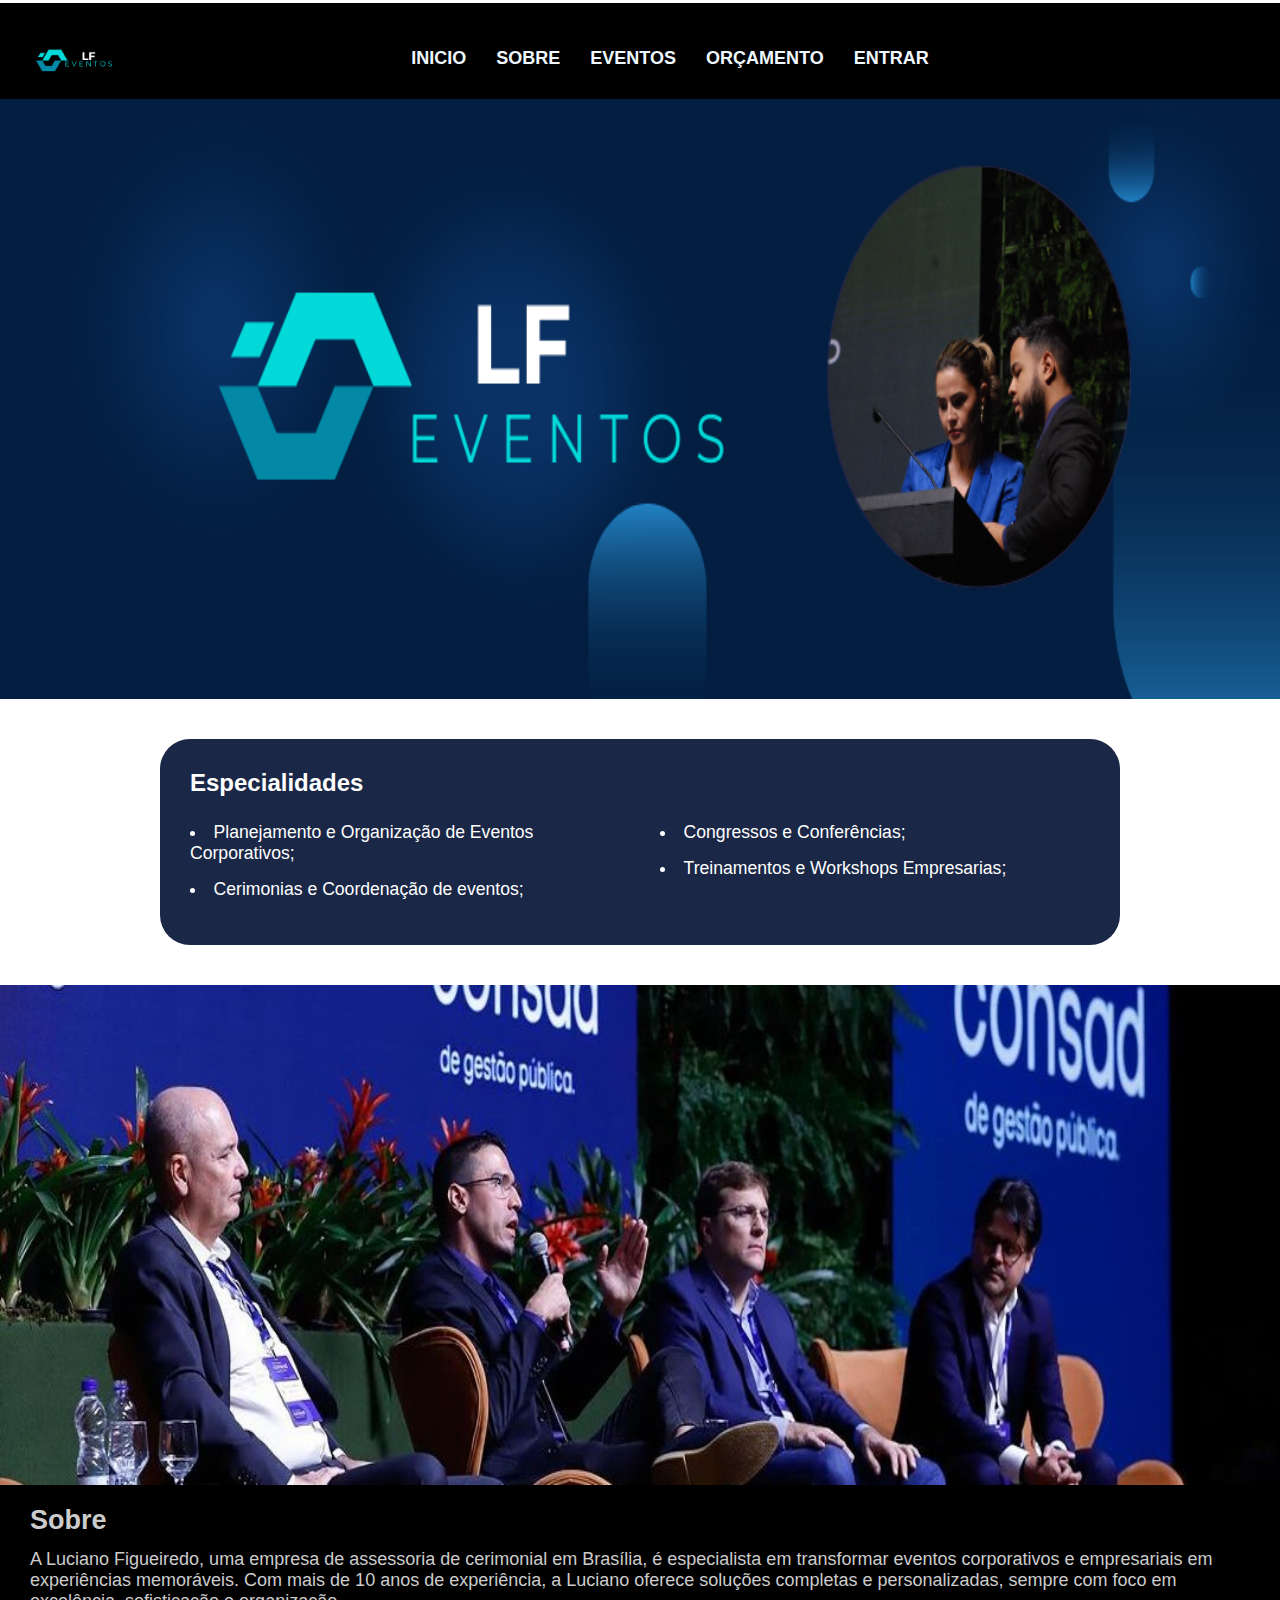
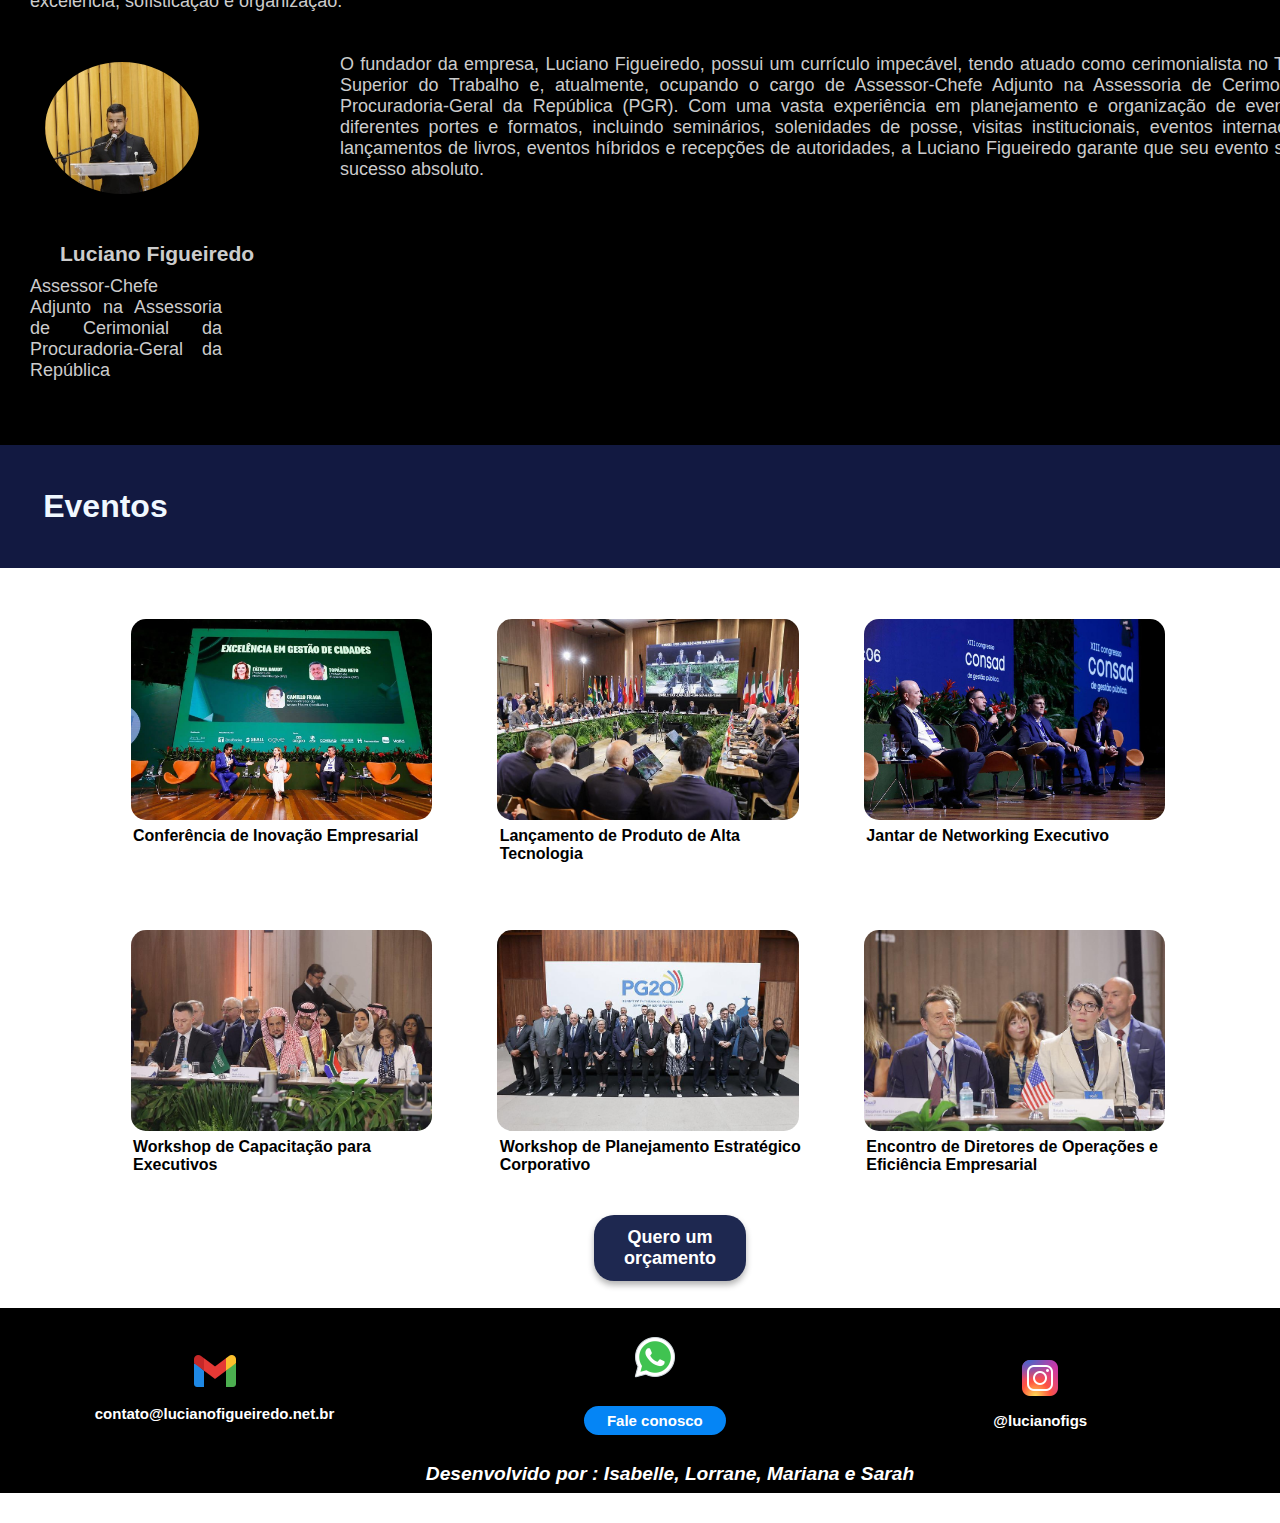
<file: index.html>
<!-- file:///C:/xampp/htdocs/Projeto-Integrador/index.html-->>


<!DOCTYPE html>
<html lang="en">

<head>
    <meta charset="UTF-8">
    <meta name="viewport" content="width=device-width, initial-scale=1.0">
    <title>Luciano Figueiredo - Cerimonial em Eventos </title>
    <link rel="stylesheet" href="style.css">
</head>

<body>

    <nav id="cabecalho_inicio">

        <img src="img/Logo-Luciano.png" alt="Logo">
        <a href="#inicio">INICIO</a>
        <a href="#sobre">SOBRE</a>
        <a href="#eventos">EVENTOS</a>
        <a href="orçamento.html#body_orcamento">ORÇAMENTO</a>


        
       
     <a href="login.html" class="botao-login">ENTRAR</a>


    </nav>

    <header>
        <img src="img/Banner.png" alt="">
    </header>
 

  <!--  <section id="inicio">
        <div class="container_inicio">
            <div class="assessoria">
                <h2>Luciano Figueiredo - Assessoria de Cerimonial
                    de Eventos </h2>
                <p>Descubra um mundo de possibilidades para
                    tornar seu evento verdadeiramente especial! Se
                    você busca inovações, profissionalismo e uma
                    experiência única, a Luciano Figueiredo -
                    Assessoria de Cerimonial e Eventos, é a escolha
                    ideal para transformar seu sonho em realidade.</p>

            </div>       
        </div>
    </section>
    -->

    <section class="especialidades">
        <h2>Especialidades</h2>
        <div class="grid-especialidades">
            <ul>
                <li>Planejamento e Organização de Eventos Corporativos;</li>
                <li>Cerimonias e Coordenação de eventos;</li>
            </ul>
            <ul>
                <li>Congressos e Conferências;</li>
                <li>Treinamentos e Workshops Empresarias;</li>
            </ul>
        </div>
    </section>



    <section id="sobre">
        <div class="sobre">
            <div class="img_sobre">
                <img src="img/Sobre.jpg" alt="Banner da empresa Luciano Figueiredo">
            </div>

            <div class="txt_empresa">
                <h2>Sobre</h2>

                <p>
                    A Luciano Figueiredo, uma empresa de assessoria de cerimonial em Brasília, é especialista em
                    transformar
                    eventos corporativos e empresariais em experiências memoráveis. Com mais de 10 anos de experiência,
                    a
                    Luciano oferece soluções completas e personalizadas, sempre com foco em excelência, sofisticação e
                    organização.
                </p>
            </div>
            <div class="img_txt">
                <img src="img/LucianoFigueiredo.jpg" alt="Luciano Figueiredo">

                <p>O fundador da empresa, Luciano Figueiredo, possui um currículo impecável, tendo atuado como
                    cerimonialista no Tribunal Superior do Trabalho e, atualmente, ocupando o cargo de Assessor-Chefe
                    Adjunto na Assessoria de Cerimonial da Procuradoria-Geral da República (PGR). Com uma vasta
                    experiência
                    em planejamento e organização de eventos de diferentes portes e formatos, incluindo seminários,
                    solenidades de posse, visitas institucionais, eventos internacionais, lançamentos de livros, eventos
                    híbridos e recepções de autoridades, a Luciano Figueiredo garante que seu evento seja um sucesso
                    absoluto.</p>
            </div>

            <div class="funcao">
                <h3>
                    Luciano Figueiredo
                </h3>

                <p>
                    Assessor-Chefe Adjunto na Assessoria de Cerimonial da Procuradoria-Geral da República
                </p>
            </div>
        </div>
    </section>


    <!-- Eventos -->
    <section id="eventos">

        <nav id="cabecalho_eventos">

            <h2 style="font-size: 2rem; color: aliceblue; text-align:left;">Eventos</h2>

            
        </nav>

        <div class="container">
            <div class="card">
                <a href="evento_01.html"><img src="img/Conferência de Inovação Empresarial.jpeg"
                        alt="Conferência"></a>
                <h5>Conferência de Inovação Empresarial</h5>
            </div>
            <div class="card">
                <a href="evento_02.html"><img src="img/Lançamento de Produto de Alta Tecnologia.jpeg"
                        alt="Lançamento"></a>
                <h5>Lançamento de Produto de Alta Tecnologia</h5>
            </div>
            <div class="card">
                <a href="evento_03.html"><img src="img/Jantar de Networking Executivo.jpeg"
                        alt="Networking"></a>
                <h5>Jantar de Networking Executivo</h5>
            </div>
            <div class="card">
                <a href="evento_04.html"><img src="img/Workshop de Capacitação para Executivos.jpeg"
                        alt="Workshop"></a>
                <h5>Workshop de Capacitação para Executivos</h5>
            </div>
            <div class="card">
                <a href="evento_05.html"><img
                        src="img/Workshop de Planejamento Estratégico Corporativo.jpeg" alt="Planejamento"></a>
                <h5>Workshop de Planejamento Estratégico Corporativo</h5>
            </div>
            <div class="card">
                <a href="evento_06.html"><img
                        src="img/Encontro de Diretores de Operações e Eficiência Empresarial.jpeg" alt="Diretores"></a>
                <h5>Encontro de Diretores de Operações e Eficiência Empresarial</h5>
            </div>

        </div>

        <div id="orcamento">
            <a href="orçamento.html">Quero um orçamento</a>
        </div>

    </section>

    <footer class="rodape">

        <div class="icon">
            <img src="img/icon_email.png" alt="E-mail">
            <p>contato@lucianofigueiredo.net.br</p>
        </div>
        <div class="icon">
            <img src="img/icon_whats.png" alt="WhatsApp">
            <a id="btt_whats" href="https://wa.me/556194126644" target="_blank">Fale conosco</a>
        </div>
        <div class="icon">
            <a id="btt_insta" href="https://www.instagram.com/lucianofigs/" target="_blank"><img
                    src="img/icon_instagram.png" alt="Instagram"></a>
            <p>@lucianofigs</p>
        </div>

    </footer>
    <footer class="footer_nomes">

        <h3>Desenvolvido por : Isabelle, Lorrane, Mariana e Sarah  </h3>

</body>

</html>
</file>
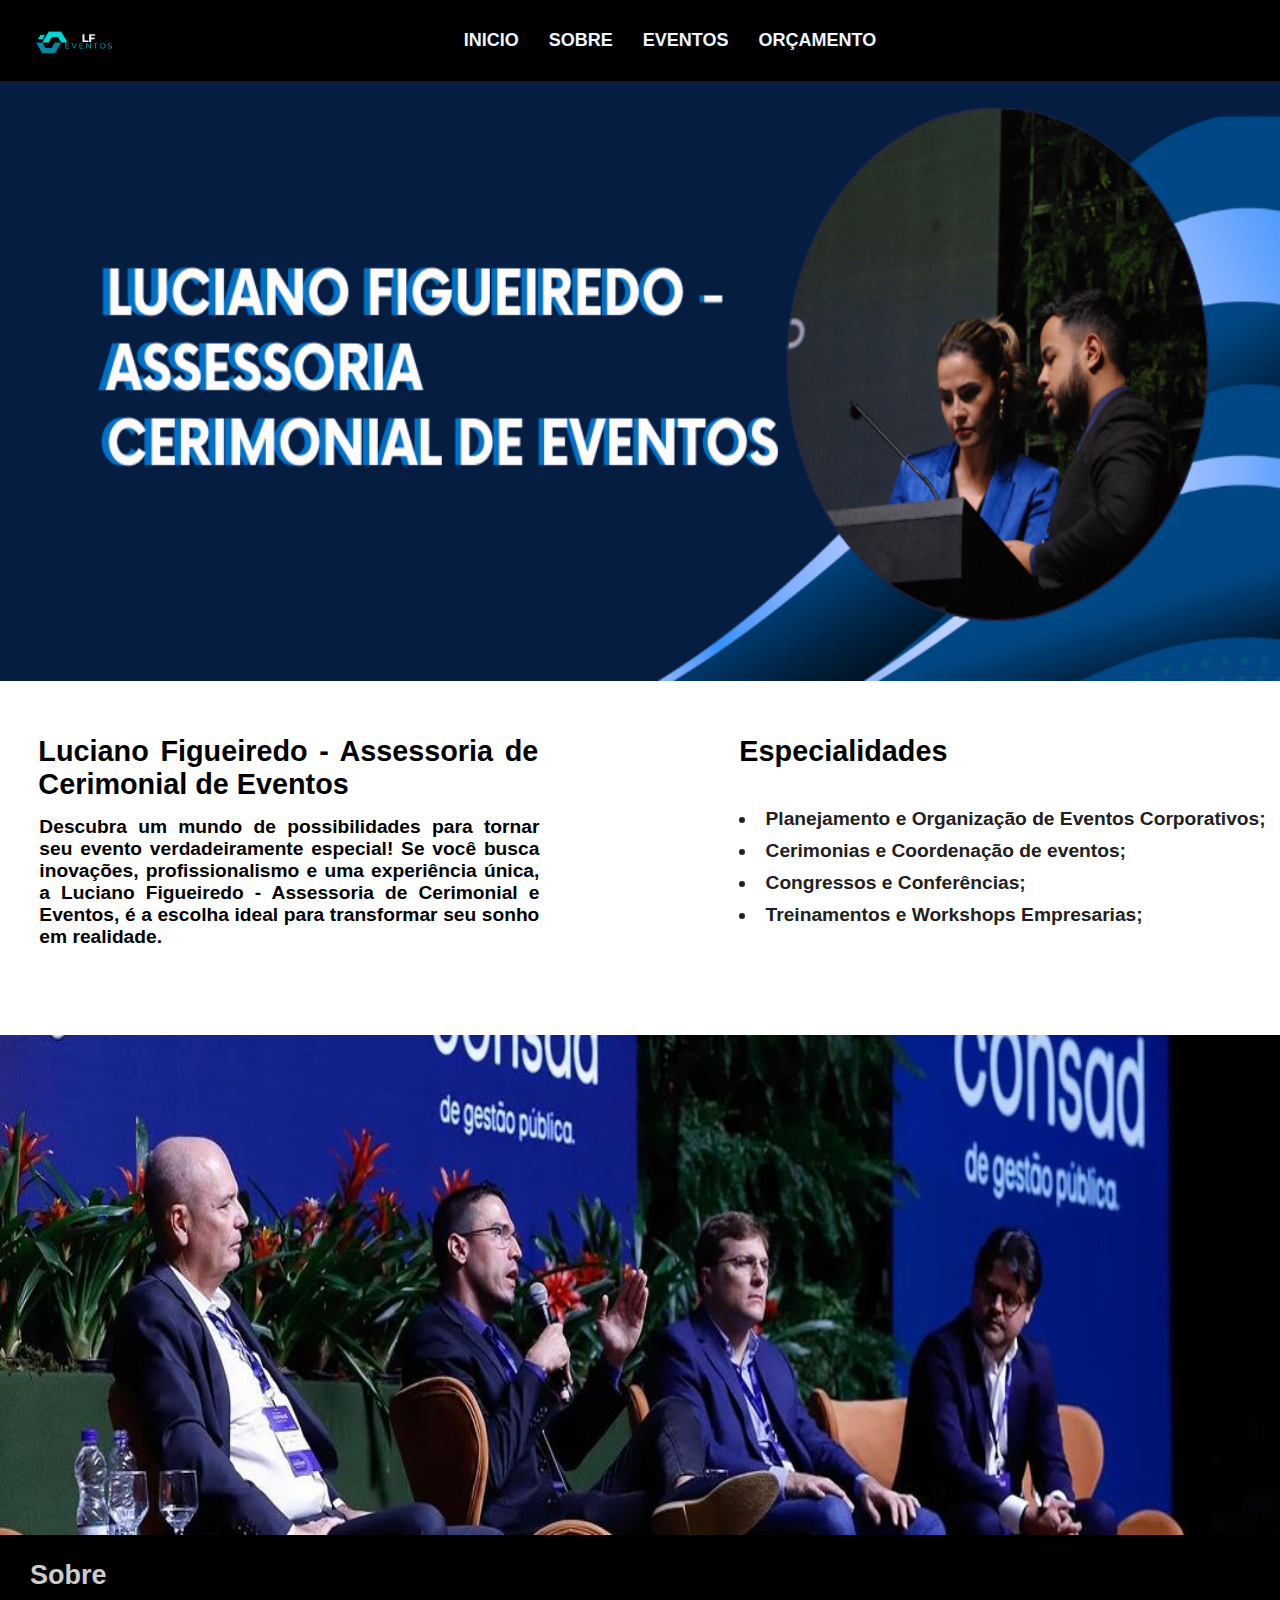
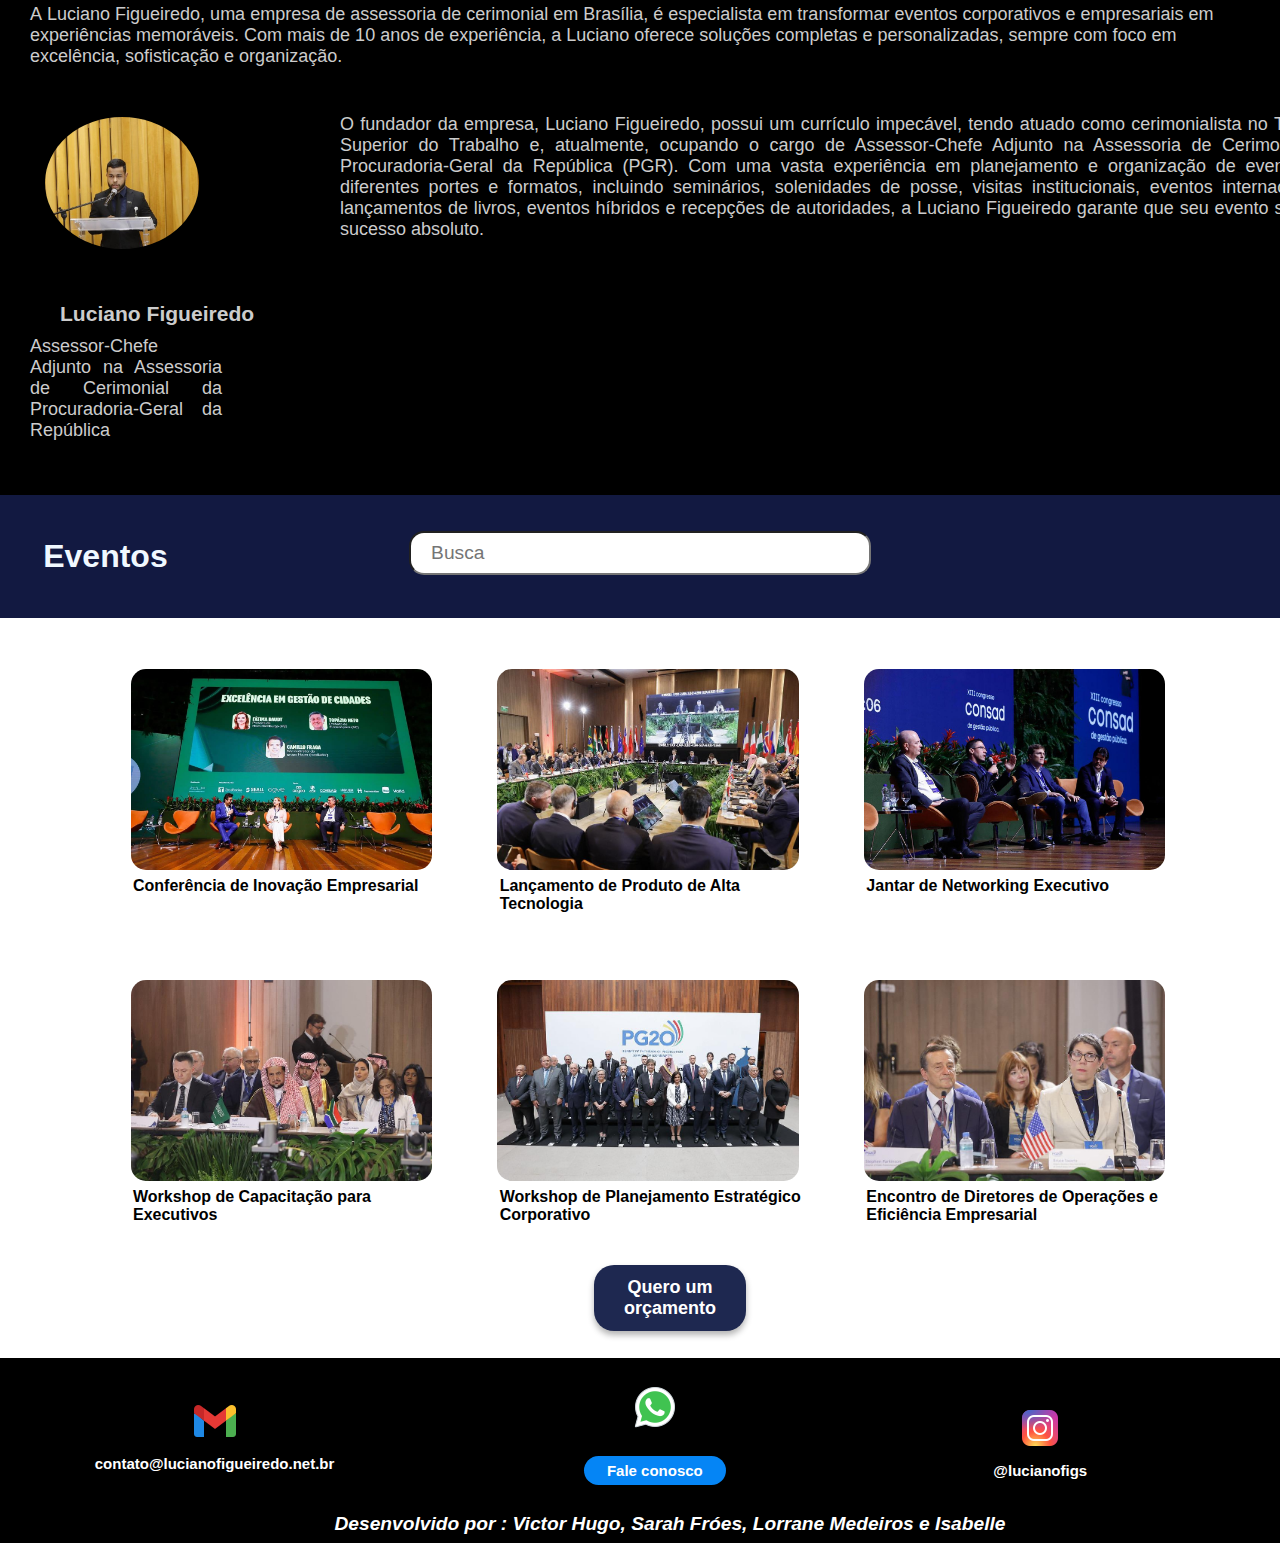
<file: Projeto-Integrador--main/index.html>
<!DOCTYPE html>
<html lang="en">

<head>
    <meta charset="UTF-8">
    <meta name="viewport" content="width=device-width, initial-scale=1.0">
    <title>Luciano Figueiredo - Cerimonial em Eventos </title>
    <link rel="stylesheet" href="style.css">
</head>

<body>

    <nav id="cabecalho_inicio">

        <img src="img/Logo-Luciano.png" alt="Logo">
        <a href="#inicio">INICIO</a>
        <a href="#sobre">SOBRE</a>
        <a href="#eventos">EVENTOS</a>
        <a href="orçamento.html#body_orcamento">ORÇAMENTO</a>

    </nav>

    <header>
        <img src="img/Banner.png" alt="">
    </header>
    <section id="inicio">
        <div class="container_inicio">
            <div class="assessoria">
                <h2>Luciano Figueiredo - Assessoria de Cerimonial
                    de Eventos </h2>
                <p>Descubra um mundo de possibilidades para
                    tornar seu evento verdadeiramente especial! Se
                    você busca inovações, profissionalismo e uma
                    experiência única, a Luciano Figueiredo -
                    Assessoria de Cerimonial e Eventos, é a escolha
                    ideal para transformar seu sonho em realidade.</p>
            </div>

            <div class="realizamos">
                <h2>Especialidades</h2>
                <ul>
                    <li>Planejamento e Organização de Eventos Corporativos;</li>
                    <li>Cerimonias e Coordenação de eventos;</li>
                    <li>Congressos e Conferências;</li>
                    <li>Treinamentos e Workshops Empresarias;</li>
                </ul>
            </div>
        </div>
    </section>

    <section id="sobre">
        <div class="sobre">
            <div class="img_sobre">
                <img src="img/Sobre.jpg" alt="Banner da empresa Luciano Figueiredo">
            </div>

            <div class="txt_empresa">
                <h2>Sobre</h2>

                <p>
                    A Luciano Figueiredo, uma empresa de assessoria de cerimonial em Brasília, é especialista em
                    transformar
                    eventos corporativos e empresariais em experiências memoráveis. Com mais de 10 anos de experiência,
                    a
                    Luciano oferece soluções completas e personalizadas, sempre com foco em excelência, sofisticação e
                    organização.
                </p>
            </div>
            <div class="img_txt">
                <img src="img/LucianoFigueiredo.jpg" alt="Luciano Figueiredo">

                <p>O fundador da empresa, Luciano Figueiredo, possui um currículo impecável, tendo atuado como
                    cerimonialista no Tribunal Superior do Trabalho e, atualmente, ocupando o cargo de Assessor-Chefe
                    Adjunto na Assessoria de Cerimonial da Procuradoria-Geral da República (PGR). Com uma vasta
                    experiência
                    em planejamento e organização de eventos de diferentes portes e formatos, incluindo seminários,
                    solenidades de posse, visitas institucionais, eventos internacionais, lançamentos de livros, eventos
                    híbridos e recepções de autoridades, a Luciano Figueiredo garante que seu evento seja um sucesso
                    absoluto.</p>
            </div>

            <div class="funcao">
                <h3>
                    Luciano Figueiredo
                </h3>

                <p>
                    Assessor-Chefe Adjunto na Assessoria de Cerimonial da Procuradoria-Geral da República
                </p>
            </div>
        </div>
    </section>


    <!-- Eventos -->
    <section id="eventos">

        <nav id="cabecalho_eventos">

            <h2 style="font-size: 2rem; color: aliceblue; text-align:left;">Eventos</h2>

            <form class="container_pesquisar">
                <input type="text" id="search" placeholder="Busca">
            </form>
        </nav>

        <div class="container">
            <div class="card">
                <a href="evento_01.html"><img src="img/Conferência de Inovação Empresarial.jpeg"
                        alt="Conferência"></a>
                <h5>Conferência de Inovação Empresarial</h5>
            </div>
            <div class="card">
                <a href="evento_02.html"><img src="img/Lançamento de Produto de Alta Tecnologia.jpeg"
                        alt="Lançamento"></a>
                <h5>Lançamento de Produto de Alta Tecnologia</h5>
            </div>
            <div class="card">
                <a href="evento_03.html"><img src="img/Jantar de Networking Executivo.jpeg"
                        alt="Networking"></a>
                <h5>Jantar de Networking Executivo</h5>
            </div>
            <div class="card">
                <a href="evento_04.html"><img src="img/Workshop de Capacitação para Executivos.jpeg"
                        alt="Workshop"></a>
                <h5>Workshop de Capacitação para Executivos</h5>
            </div>
            <div class="card">
                <a href="evento_05.html"><img
                        src="img/Workshop de Planejamento Estratégico Corporativo.jpeg" alt="Planejamento"></a>
                <h5>Workshop de Planejamento Estratégico Corporativo</h5>
            </div>
            <div class="card">
                <a href="evento_06.html"><img
                        src="img/Encontro de Diretores de Operações e Eficiência Empresarial.jpeg" alt="Diretores"></a>
                <h5>Encontro de Diretores de Operações e Eficiência Empresarial</h5>
            </div>

        </div>

        <div id="orcamento">
            <a href="orçamento.html">Quero um orçamento</a>
        </div>

    </section>

    <footer class="rodape">

        <div class="icon">
            <img src="img/icon_email.png" alt="E-mail">
            <p>contato@lucianofigueiredo.net.br</p>
        </div>
        <div class="icon">
            <img src="img/icon_whats.png" alt="WhatsApp">
            <a id="btt_whats" href="https://wa.me/556194126644" target="_blank">Fale conosco</a>
        </div>
        <div class="icon">
            <a id="btt_insta" href="https://www.instagram.com/lucianofigs/" target="_blank"><img
                    src="img/icon_instagram.png" alt="Instagram"></a>
            <p>@lucianofigs</p>
        </div>

    </footer>
    <footer class="footer_nomes">
        <h3>Desenvolvido por : Victor Hugo, Sarah Fróes, Lorrane Medeiros e Isabelle </h3>
    </footer>
</body>

</html>
</file>
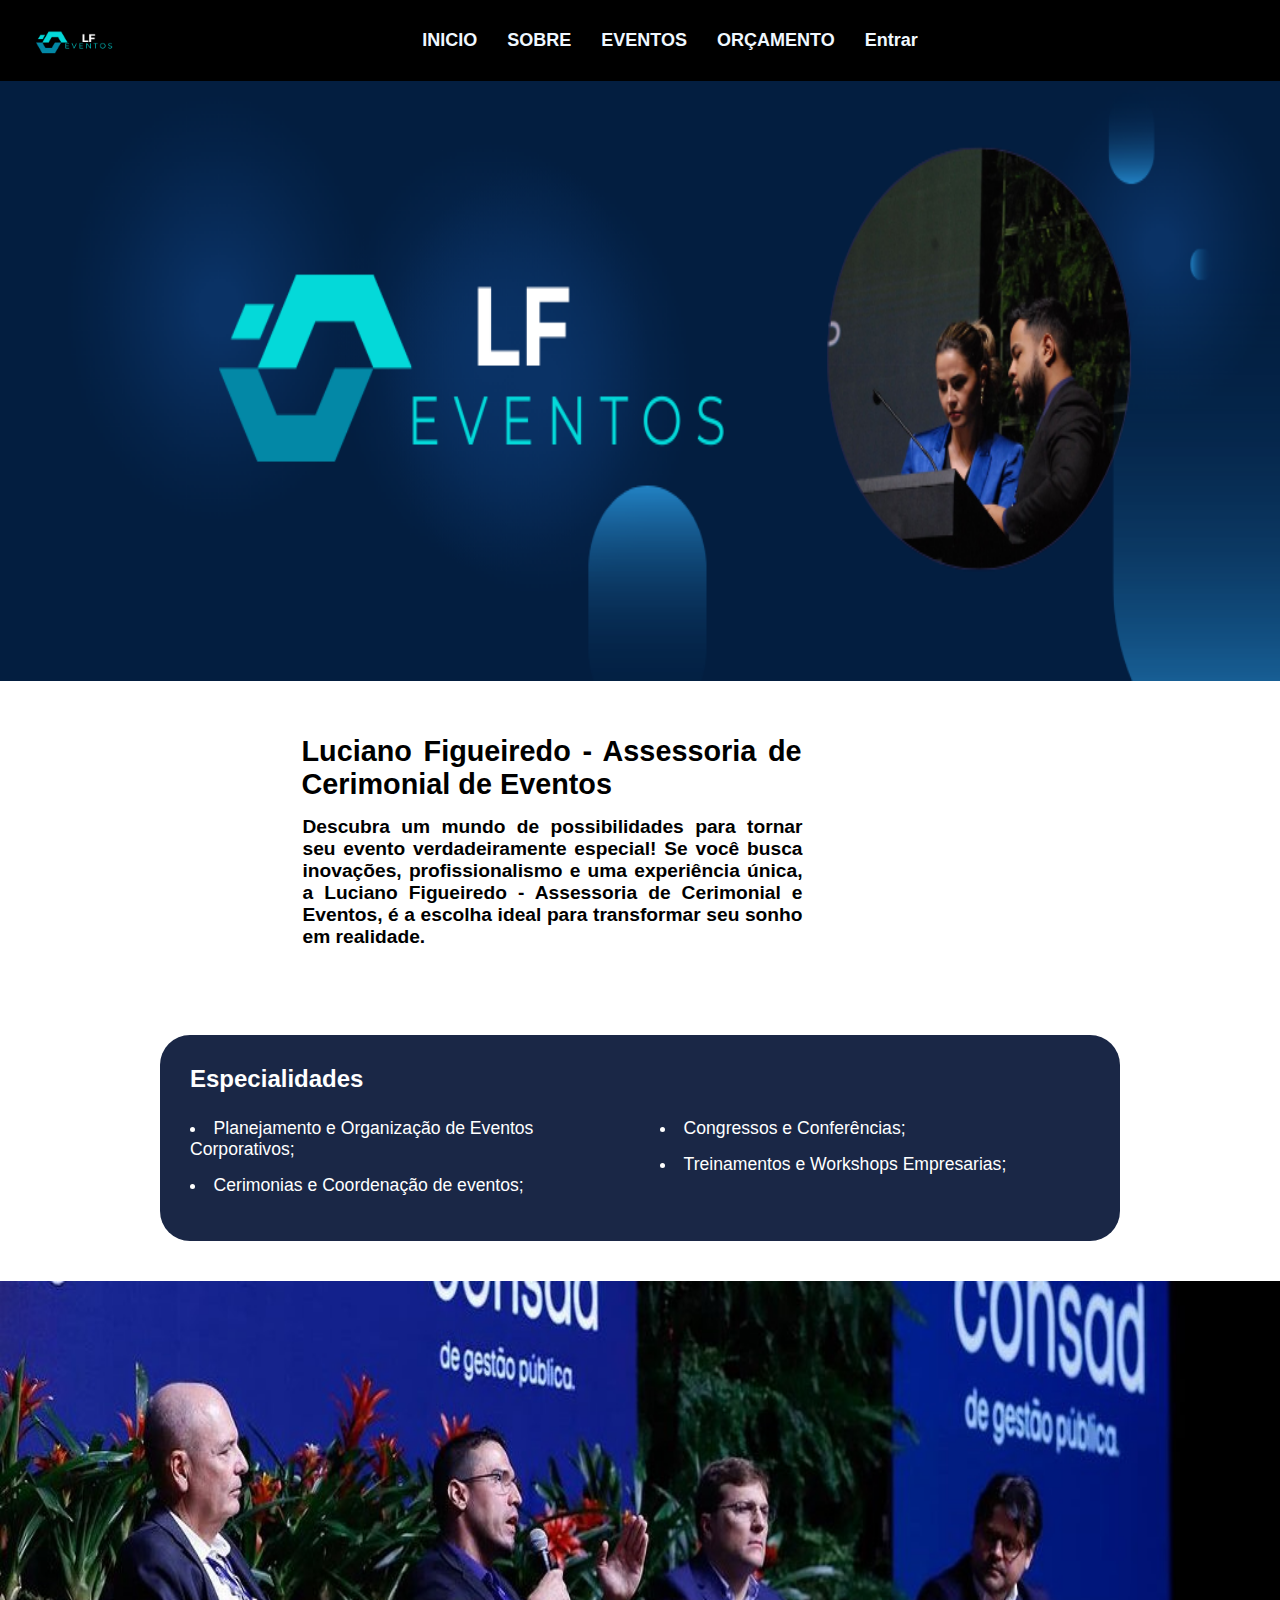
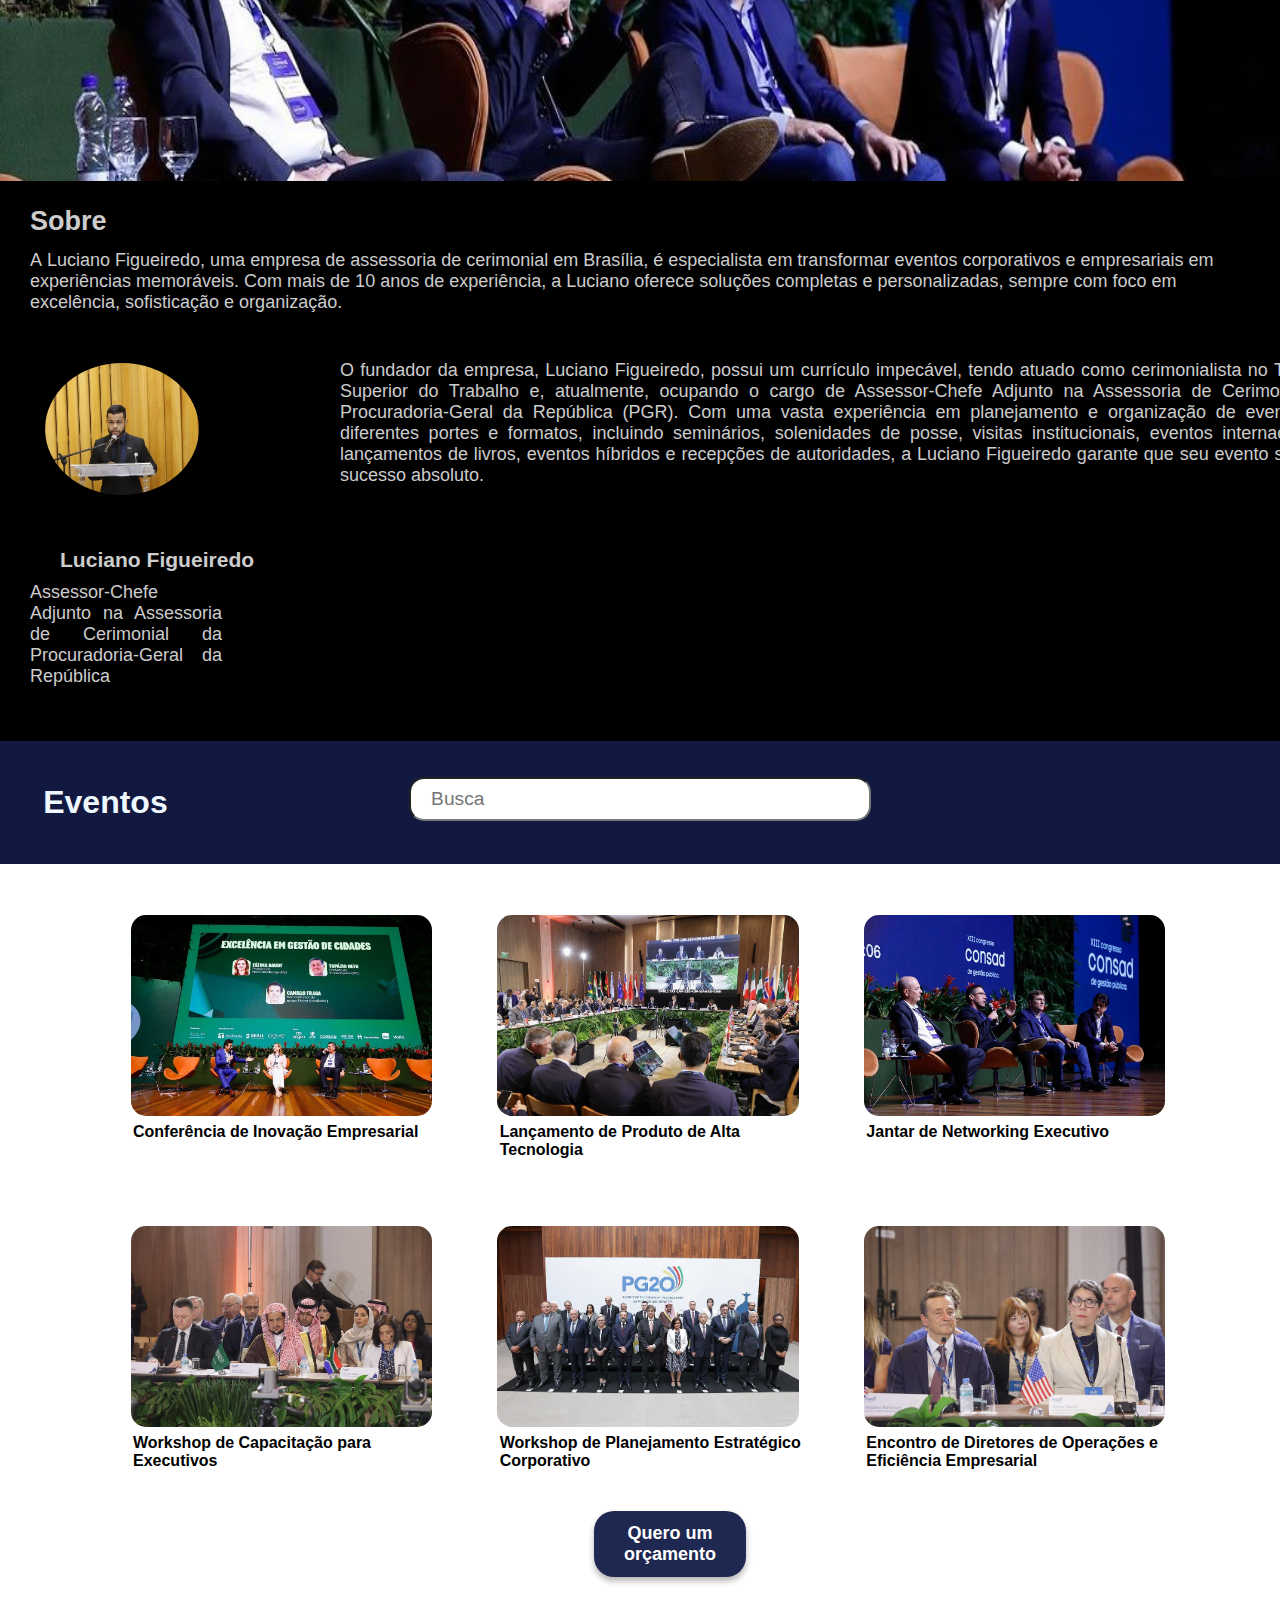
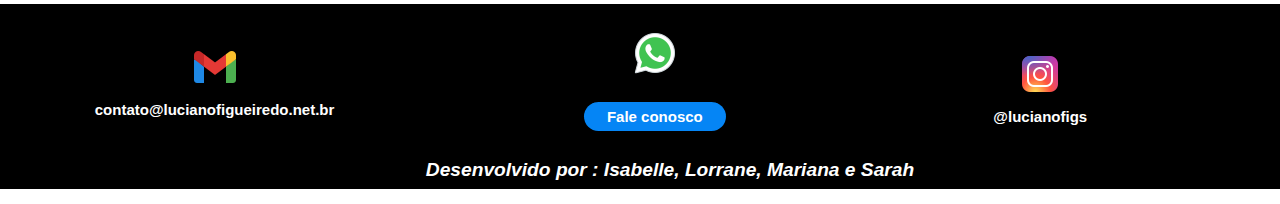
<file: Projeto-Integrador-main/index.html>
<!DOCTYPE html>
<html lang="en">

<head>
    <meta charset="UTF-8">
    <meta name="viewport" content="width=device-width, initial-scale=1.0">
    <title>Luciano Figueiredo - Cerimonial em Eventos </title>
    <link rel="stylesheet" href="style.css">
</head>

<body>

    <nav id="cabecalho_inicio">

        <img src="img/Logo-Luciano.png" alt="Logo">
        <a href="#inicio">INICIO</a>
        <a href="#sobre">SOBRE</a>
        <a href="#eventos">EVENTOS</a>
        <a href="orçamento.html#body_orcamento">ORÇAMENTO</a>


        
       
     <a href="login.html" class="botao-login">Entrar</a>


    </nav>

    <header>
        <img src="img/Banner.png" alt="">
    </header>
 

    <section id="inicio">
        <div class="container_inicio">
            <div class="assessoria">
                <h2>Luciano Figueiredo - Assessoria de Cerimonial
                    de Eventos </h2>
                <p>Descubra um mundo de possibilidades para
                    tornar seu evento verdadeiramente especial! Se
                    você busca inovações, profissionalismo e uma
                    experiência única, a Luciano Figueiredo -
                    Assessoria de Cerimonial e Eventos, é a escolha
                    ideal para transformar seu sonho em realidade.</p>

            </div>       
        </div>
    </section>

    <section class="especialidades">
        <h2>Especialidades</h2>
        <div class="grid-especialidades">
            <ul>
                <li>Planejamento e Organização de Eventos Corporativos;</li>
                <li>Cerimonias e Coordenação de eventos;</li>
            </ul>
            <ul>
                <li>Congressos e Conferências;</li>
                <li>Treinamentos e Workshops Empresarias;</li>
            </ul>
        </div>
    </section>



    <section id="sobre">
        <div class="sobre">
            <div class="img_sobre">
                <img src="img/Sobre.jpg" alt="Banner da empresa Luciano Figueiredo">
            </div>

            <div class="txt_empresa">
                <h2>Sobre</h2>

                <p>
                    A Luciano Figueiredo, uma empresa de assessoria de cerimonial em Brasília, é especialista em
                    transformar
                    eventos corporativos e empresariais em experiências memoráveis. Com mais de 10 anos de experiência,
                    a
                    Luciano oferece soluções completas e personalizadas, sempre com foco em excelência, sofisticação e
                    organização.
                </p>
            </div>
            <div class="img_txt">
                <img src="img/LucianoFigueiredo.jpg" alt="Luciano Figueiredo">

                <p>O fundador da empresa, Luciano Figueiredo, possui um currículo impecável, tendo atuado como
                    cerimonialista no Tribunal Superior do Trabalho e, atualmente, ocupando o cargo de Assessor-Chefe
                    Adjunto na Assessoria de Cerimonial da Procuradoria-Geral da República (PGR). Com uma vasta
                    experiência
                    em planejamento e organização de eventos de diferentes portes e formatos, incluindo seminários,
                    solenidades de posse, visitas institucionais, eventos internacionais, lançamentos de livros, eventos
                    híbridos e recepções de autoridades, a Luciano Figueiredo garante que seu evento seja um sucesso
                    absoluto.</p>
            </div>

            <div class="funcao">
                <h3>
                    Luciano Figueiredo
                </h3>

                <p>
                    Assessor-Chefe Adjunto na Assessoria de Cerimonial da Procuradoria-Geral da República
                </p>
            </div>
        </div>
    </section>


    <!-- Eventos -->
    <section id="eventos">

        <nav id="cabecalho_eventos">

            <h2 style="font-size: 2rem; color: aliceblue; text-align:left;">Eventos</h2>

            <form class="container_pesquisar">
                <input type="text" id="search" placeholder="Busca">
            </form>
        </nav>

        <div class="container">
            <div class="card">
                <a href="evento_01.html"><img src="img/Conferência de Inovação Empresarial.jpeg"
                        alt="Conferência"></a>
                <h5>Conferência de Inovação Empresarial</h5>
            </div>
            <div class="card">
                <a href="evento_02.html"><img src="img/Lançamento de Produto de Alta Tecnologia.jpeg"
                        alt="Lançamento"></a>
                <h5>Lançamento de Produto de Alta Tecnologia</h5>
            </div>
            <div class="card">
                <a href="evento_03.html"><img src="img/Jantar de Networking Executivo.jpeg"
                        alt="Networking"></a>
                <h5>Jantar de Networking Executivo</h5>
            </div>
            <div class="card">
                <a href="evento_04.html"><img src="img/Workshop de Capacitação para Executivos.jpeg"
                        alt="Workshop"></a>
                <h5>Workshop de Capacitação para Executivos</h5>
            </div>
            <div class="card">
                <a href="evento_05.html"><img
                        src="img/Workshop de Planejamento Estratégico Corporativo.jpeg" alt="Planejamento"></a>
                <h5>Workshop de Planejamento Estratégico Corporativo</h5>
            </div>
            <div class="card">
                <a href="evento_06.html"><img
                        src="img/Encontro de Diretores de Operações e Eficiência Empresarial.jpeg" alt="Diretores"></a>
                <h5>Encontro de Diretores de Operações e Eficiência Empresarial</h5>
            </div>

        </div>

        <div id="orcamento">
            <a href="orçamento.html">Quero um orçamento</a>
        </div>

    </section>

    <footer class="rodape">

        <div class="icon">
            <img src="img/icon_email.png" alt="E-mail">
            <p>contato@lucianofigueiredo.net.br</p>
        </div>
        <div class="icon">
            <img src="img/icon_whats.png" alt="WhatsApp">
            <a id="btt_whats" href="https://wa.me/556194126644" target="_blank">Fale conosco</a>
        </div>
        <div class="icon">
            <a id="btt_insta" href="https://www.instagram.com/lucianofigs/" target="_blank"><img
                    src="img/icon_instagram.png" alt="Instagram"></a>
            <p>@lucianofigs</p>
        </div>

    </footer>
    <footer class="footer_nomes">

        <h3>Desenvolvido por :  Isabelle, Lorrane, Mariana e Sarah  </h3>

</body>

</html>
</file>
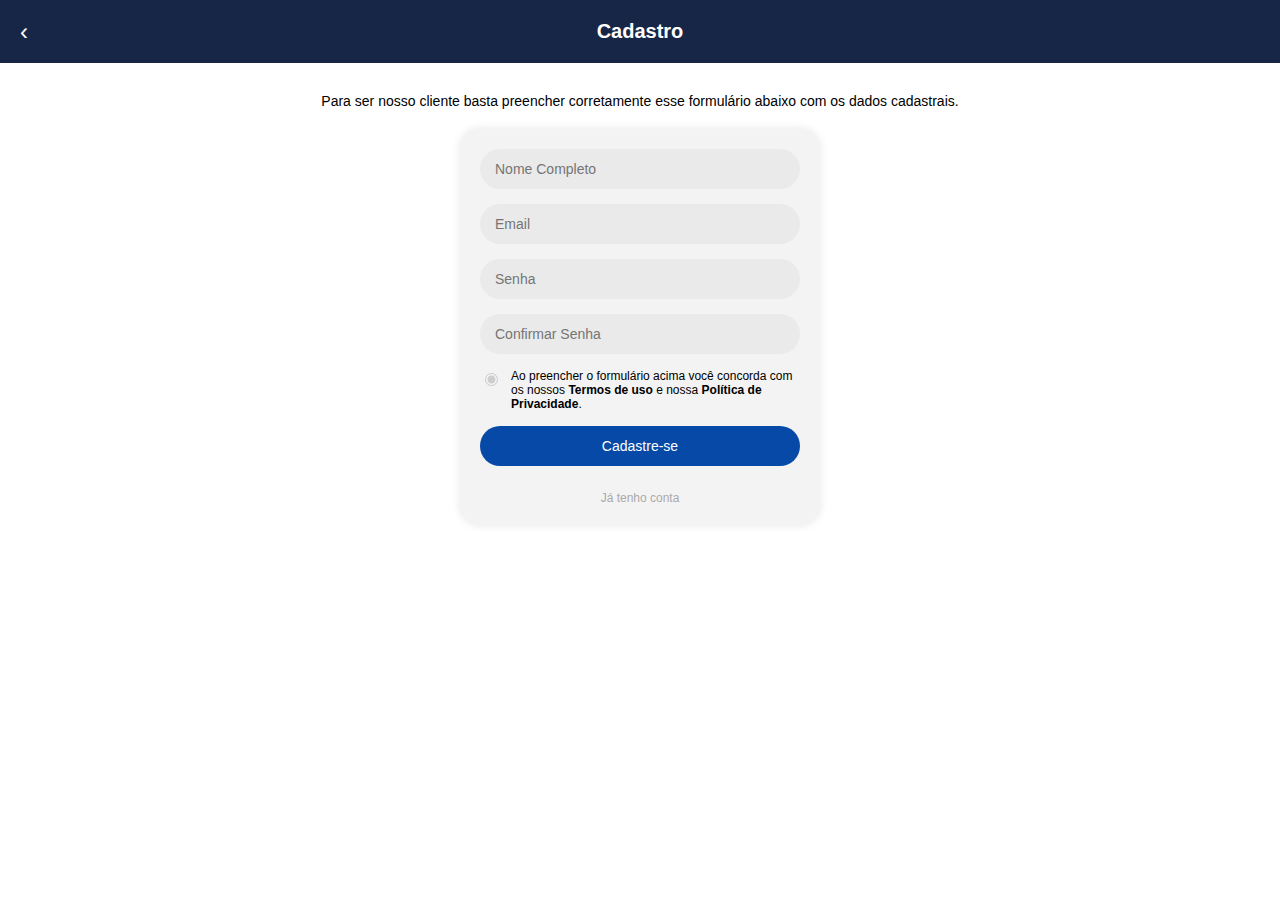
<file: cadastrar.html>
<!DOCTYPE html>
<html lang="pt-br">
<head>
  <meta charset="UTF-8" />
  <meta name="viewport" content="width=device-width, initial-scale=1.0" />
  <link rel="stylesheet" href="cadastrar.css" />
  <title>Cadastro</title>
</head>
<body>
  <header class="top-bar">
    <a href="login.html" class="back-button">
      <span class="back-arrow">&#x2039;</span>
    </a>
    <h1>Cadastro</h1>
  </header>

  <p class="descricao">
    Para ser nosso cliente basta preencher corretamente esse formulário abaixo com os dados cadastrais.
  </p>

  <form id="formCadastro" class="formulario" action="cadastrar" method="POST">
    <div class="campo">
      <input type="text" id="nome" name="nome" placeholder="Nome Completo" required />
    </div>

    <div class="campo">
      <input type="email" id="email" name="email" placeholder="Email" required />
    </div>

    <div class="campo">
      <input type="password" id="senha" name="senha" placeholder="Senha" required />
    </div>

    <div class="campo">
      <input type="password" id="confirmar" name="confirmar" placeholder="Confirmar Senha" required />
    </div>

    <div class="termos">
      <input type="radio" checked disabled />
      <span>Ao preencher o formulário acima você concorda com os nossos <a href="#">Termos de uso</a> e nossa <a href="#">Política de Privacidade</a>.</span>
    </div>

    <button type="button" class="botao" onclick="confirmarDados()">Cadastre-se</button>
    <a href="login.html" class="temConta">Já tenho conta</a>
  </form>

  <script>
    function confirmarDados() {
      const nome = document.getElementById('nome').value;
      const email = document.getElementById('email').value;

      const mensagem = `Você confirma os seguintes dados?\n\nNome: ${nome}\nEmail: ${email}`;

      if (confirm(mensagem)) {
        alert("Dados confirmados! Enviando...");
        document.getElementById("formCadastro").submit();
      } else {
        alert("Confirmação cancelada.");
      }
    }
  </script>
</body>
</html>
</file>
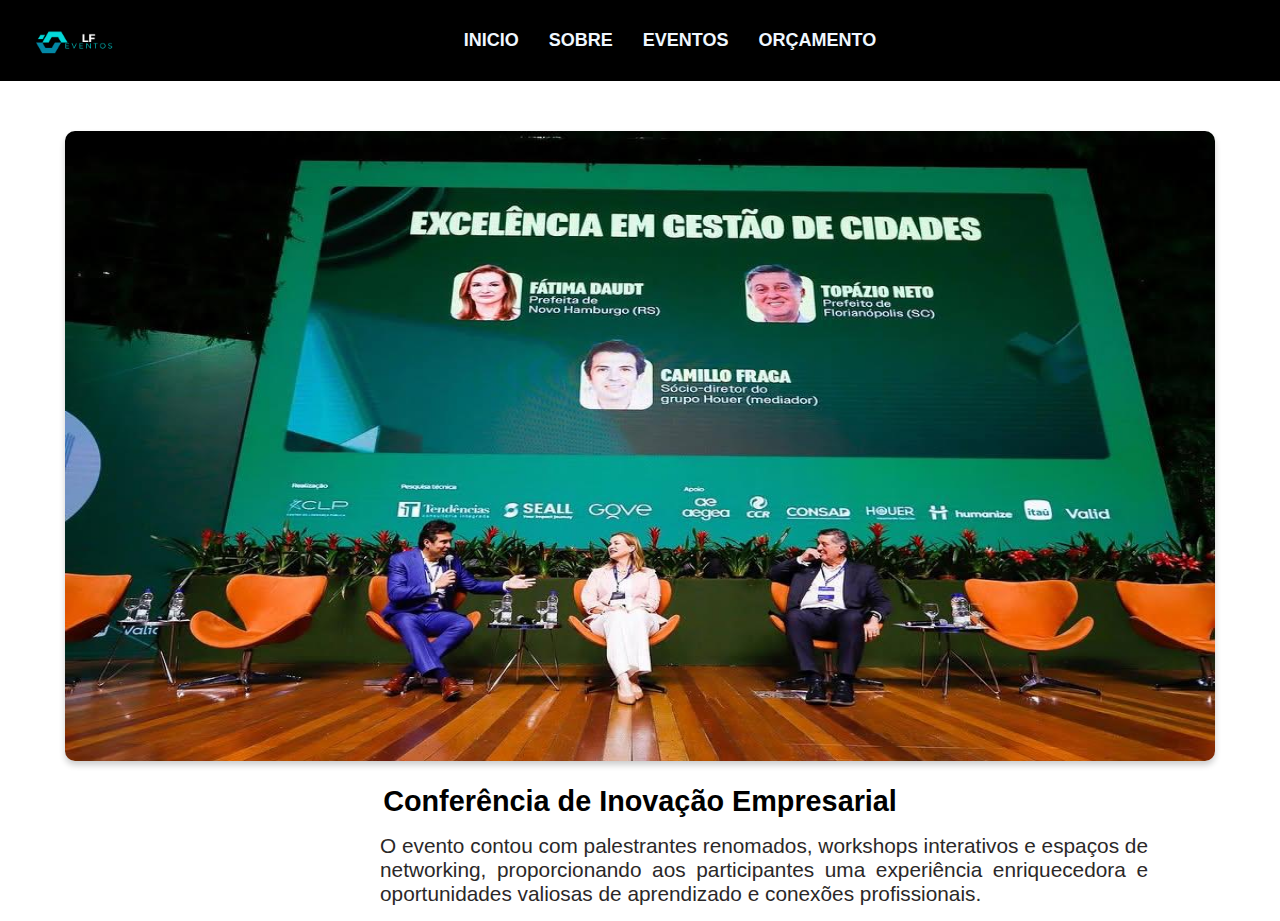
<file: evento_01.html>
<!DOCTYPE html>
<html lang="en">

<head>
    <meta charset="UTF-8">
    <meta name="viewport" content="width=device-width, initial-scale=1.0">
    <title></title>
    <link rel="stylesheet" href="style.css">

</head>

<body>
    <nav id="cabecalho_inicio">

        <img src="img/Logo-Luciano.png" alt="Logo">
        <a href="index.html#inicio">INICIO</a>
        <a href="index.html#sobre">SOBRE</a>
        <a href="index.html#eventos">EVENTOS</a>
        <a href="orçamento.html#body_orcamento">ORÇAMENTO</a>

    </nav>

    <main>
        <section id="evento-destaque">
            <div class="imagem-evento">
                <img src="img/Conferência de Inovação Empresarial.jpeg" alt="Imagem do evento">
            </div>
            <div class="texto_evento">
                <h2>Conferência de Inovação Empresarial</h2>
                <p>
                    O evento contou com palestrantes renomados, workshops interativos e
                    espaços de networking, proporcionando aos participantes uma experiência
                    enriquecedora e oportunidades valiosas de aprendizado e conexões profissionais.
                </p>
            </div>
        </section>
    </main>

</body>

</html>
</file>
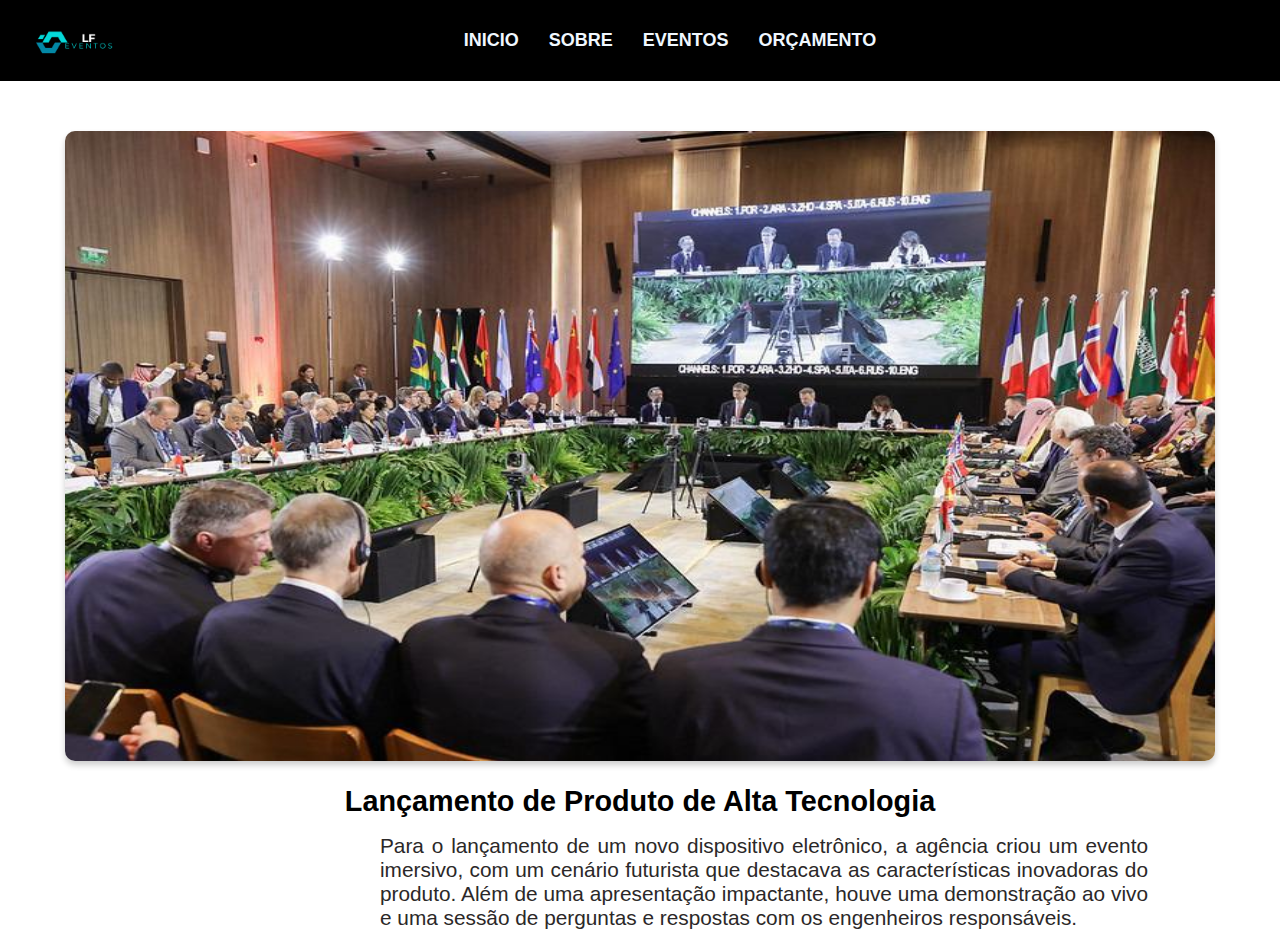
<file: evento_02.html>
<!DOCTYPE html>
<html lang="en">

<head>
    <meta charset="UTF-8">
    <meta name="viewport" content="width=device-width, initial-scale=1.0">
    <title></title>
    <link rel="stylesheet" href="style.css">

</head>

<body>
    <nav id="cabecalho_inicio">

        <img src="img/Logo-Luciano.png" alt="Logo">
        <a href="index.html#inicio">INICIO</a>
        <a href="index.html#sobre">SOBRE</a>
        <a href="index.html#eventos">EVENTOS</a>
        <a href="orçamento.html#body_orcamento">ORÇAMENTO</a>

    </nav>

    <main>
        <section id="evento-destaque">
            <div class="imagem-evento">
                <img src="img/Lançamento de Produto de Alta Tecnologia.jpeg" alt="Imagem do evento">
            </div>
            <div class="texto_evento">
                <h2>Lançamento de Produto de Alta Tecnologia</h2>
                <p>
                    Para o lançamento de um novo dispositivo eletrônico, a agência criou um evento
                    imersivo, com um cenário futurista que destacava as características inovadoras do
                    produto. Além de uma apresentação impactante, houve uma demonstração ao vivo e 
                    uma sessão de perguntas e respostas com os engenheiros responsáveis.
                </p>
            </div>
        </section>
    </main>
</body>

</html>
</file>
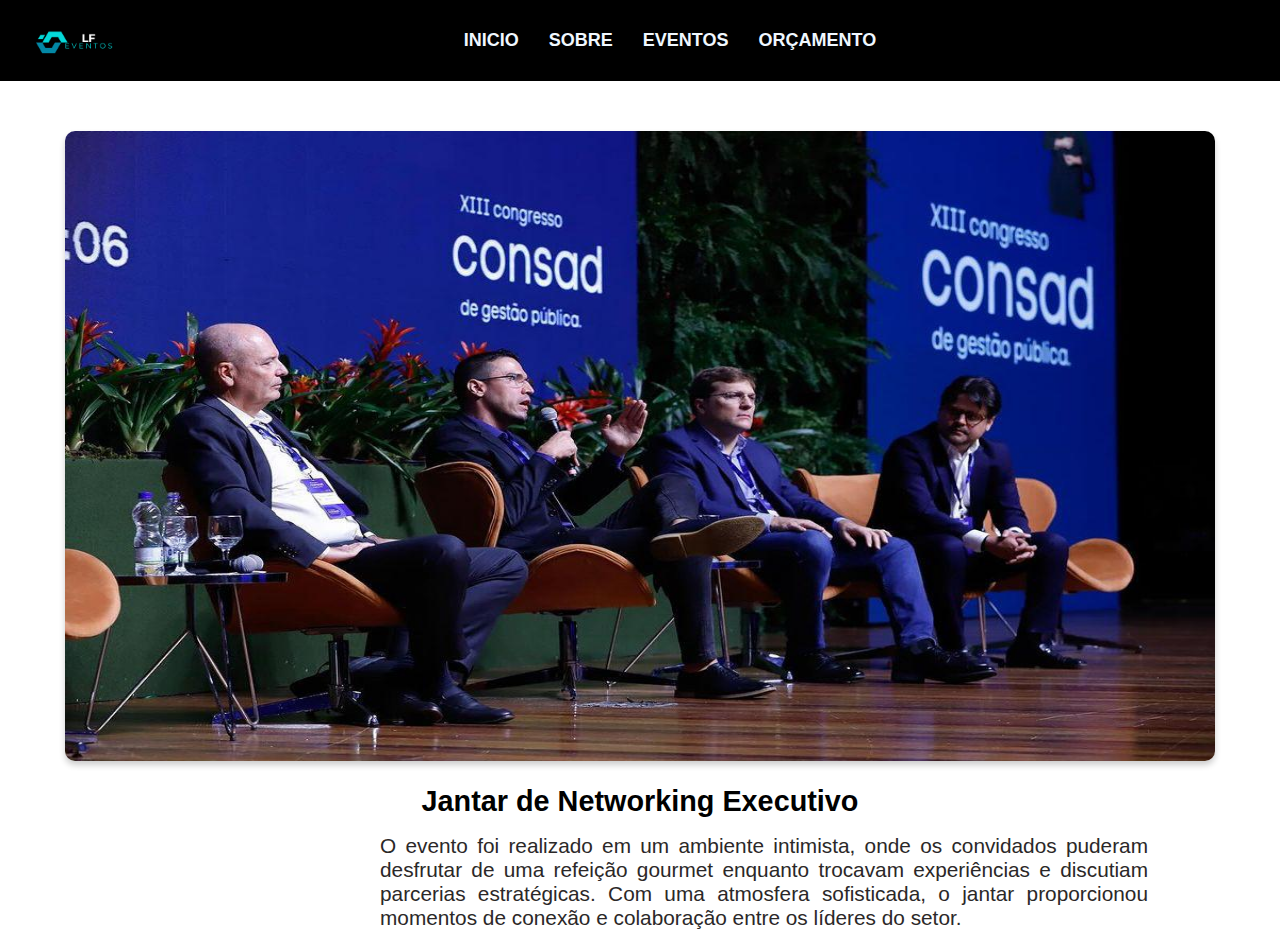
<file: evento_03.html>
<!DOCTYPE html>
<html lang="en">

<head>
    <meta charset="UTF-8">
    <meta name="viewport" content="width=device-width, initial-scale=1.0">
    <title></title>
    <link rel="stylesheet" href="style.css">

</head>

<body>
    <nav id="cabecalho_inicio">

        <img src="img/Logo-Luciano.png" alt="Logo">
        <a href="index.html#inicio">INICIO</a>
        <a href="index.html#sobre">SOBRE</a>
        <a href="index.html#eventos">EVENTOS</a>
        <a href="orçamento.html#body_orcamento">ORÇAMENTO</a>

    </nav>
    <main>
        <section id="evento-destaque">
            <div class="imagem-evento">
                <img src="img/Jantar de Networking Executivo.jpeg" alt="Imagem do evento">
            </div>
            <div class="texto_evento">
                <h2>Jantar de Networking Executivo</h2>
                <p>
                    O evento foi realizado em um ambiente intimista, onde os convidados puderam 
                    desfrutar de uma refeição gourmet enquanto trocavam experiências e discutiam 
                    parcerias estratégicas. Com uma atmosfera sofisticada, o jantar proporcionou 
                    momentos de conexão e colaboração entre os líderes do setor.
                </p>
            </div>
        </section>
    </main>
</body>

</html>
</file>
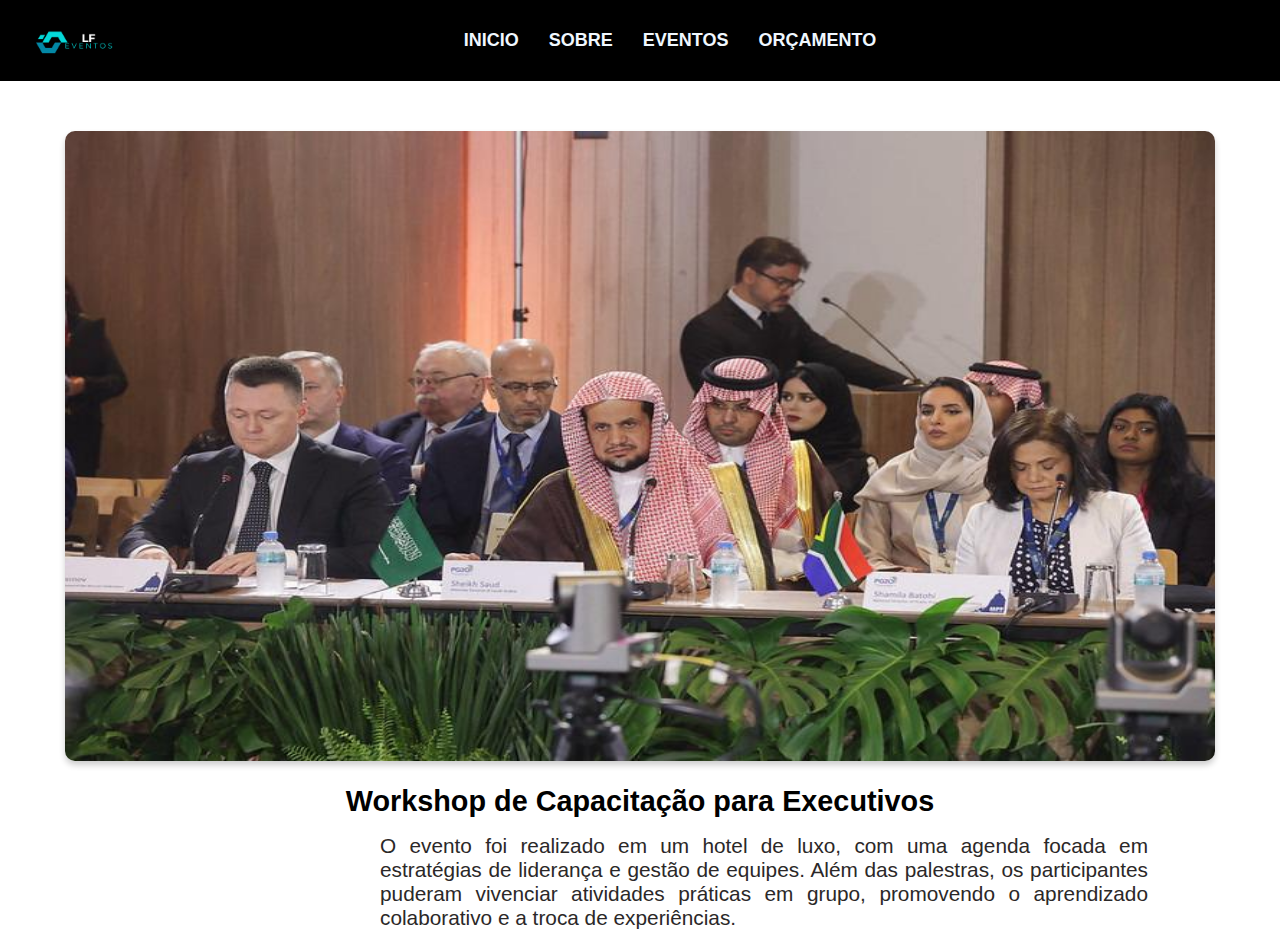
<file: evento_04.html>
<!DOCTYPE html>
<html lang="en">

<head>
    <meta charset="UTF-8">
    <meta name="viewport" content="width=device-width, initial-scale=1.0">
    <title></title>
    <link rel="stylesheet" href="style.css">

</head>

<body>
    <nav id="cabecalho_inicio">

        <img src="img/Logo-Luciano.png" alt="Logo">
        <a href="index.html#inicio">INICIO</a>
        <a href="index.html#sobre">SOBRE</a>
        <a href="index.html#eventos">EVENTOS</a>
        <a href="orçamento.html#body_orcamento">ORÇAMENTO</a>

    </nav>
    <main>
        <section id="evento-destaque">
            <div class="imagem-evento">
                <img src="img/Workshop de Capacitação para Executivos.jpeg" alt="Imagem do evento">
            </div>
            <div class="texto_evento">
                <h2>Workshop de Capacitação para Executivos</h2>
                <p>
                    O evento foi realizado em um hotel de luxo, com uma agenda focada em estratégias 
                    de liderança e gestão de equipes. Além das palestras, os participantes puderam 
                    vivenciar atividades práticas em grupo, promovendo o aprendizado colaborativo e a 
                    troca de experiências.
                </p>
            </div>
        </section>
    </main>
</body>

</html>
</file>
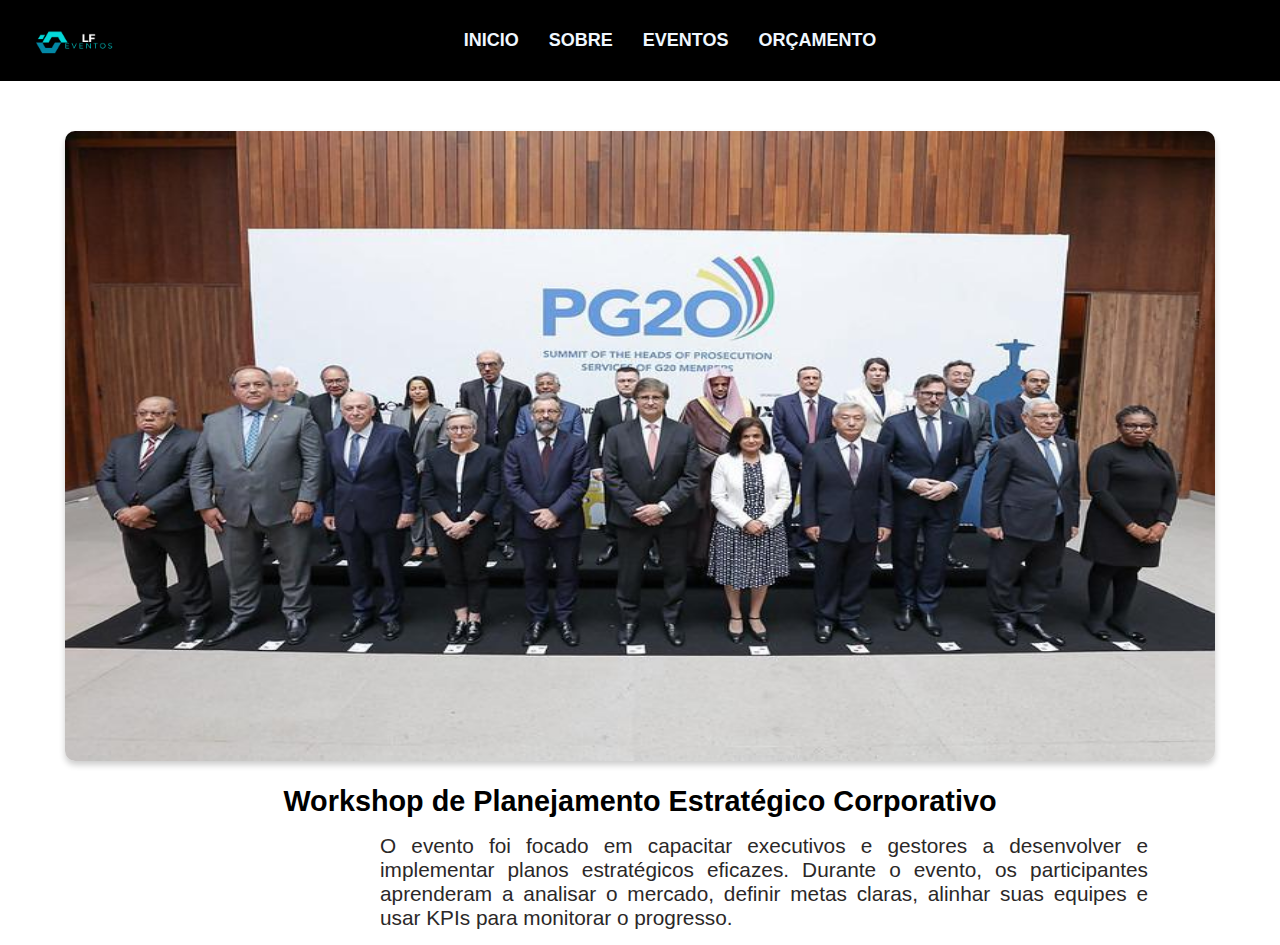
<file: evento_05.html>
<!DOCTYPE html>
<html lang="en">

<head>
    <meta charset="UTF-8">
    <meta name="viewport" content="width=device-width, initial-scale=1.0">
    <title></title>
    <link rel="stylesheet" href="style.css">

</head>

<body>
    <nav id="cabecalho_inicio">

        <img src="img/Logo-Luciano.png" alt="Logo">
        <a href="index.html#inicio">INICIO</a>
        <a href="index.html#sobre">SOBRE</a>
        <a href="index.html#eventos">EVENTOS</a>
        <a href="orçamento.html#body_orcamento">ORÇAMENTO</a>

    </nav>
    <main>
        <section id="evento-destaque">
            <div class="imagem-evento">
                <img src="img/Workshop de Planejamento Estratégico Corporativo.jpeg" alt="Imagem do evento">
            </div>
            <div class="texto_evento">
                <h2>Workshop de Planejamento Estratégico Corporativo</h2>
                <p>
                    O evento foi focado em capacitar executivos e gestores a desenvolver 
                    e implementar planos estratégicos eficazes. Durante o evento, os participantes 
                    aprenderam a analisar o mercado, definir metas claras, alinhar suas equipes e usar 
                    KPIs para monitorar o progresso.
                </p>
            </div>
        </section>
    </main>

</body>

</html>
</file>
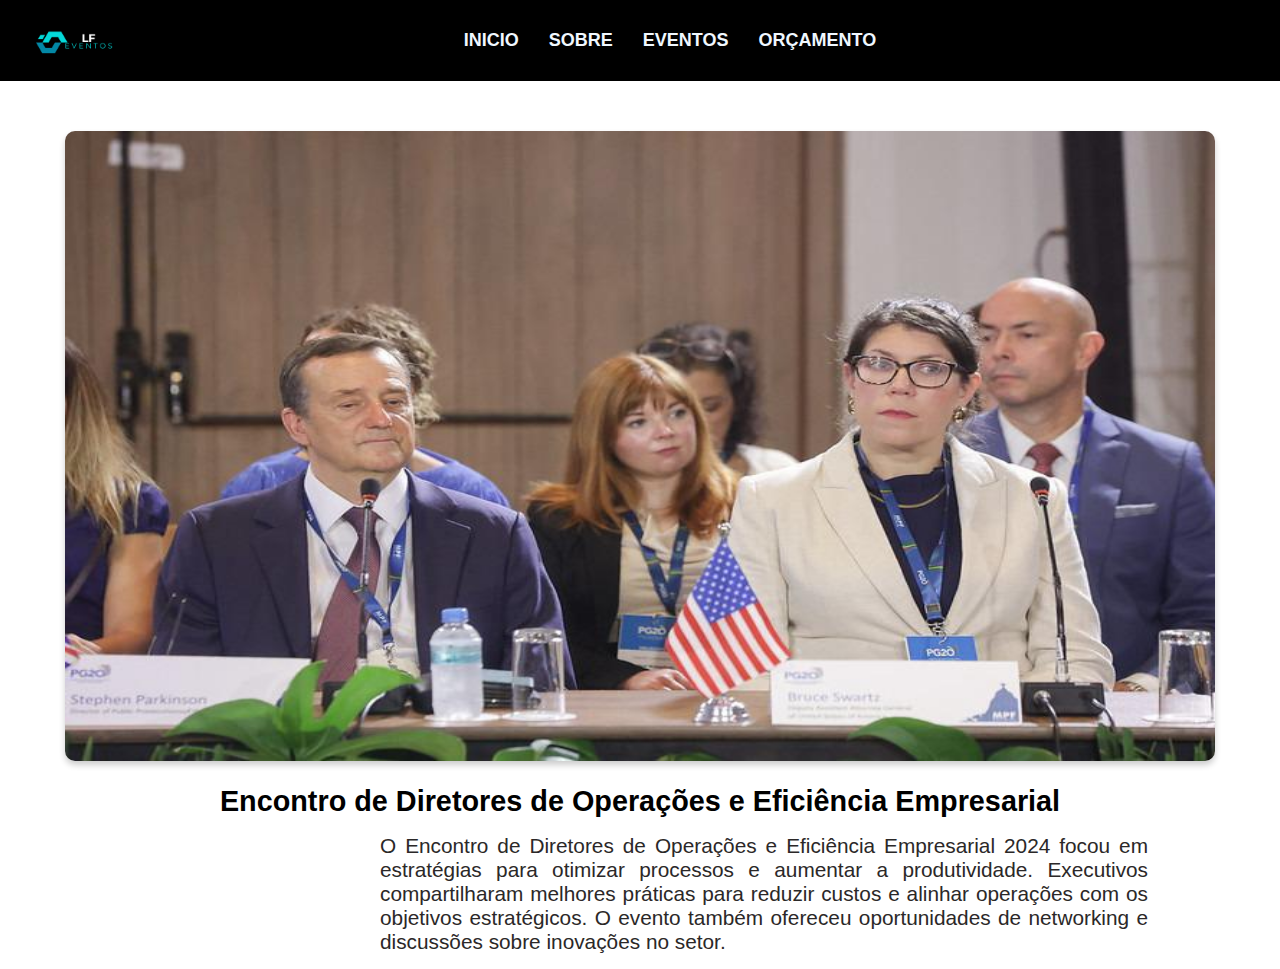
<file: evento_06.html>
<!DOCTYPE html>
<html lang="en">

<head>
    <meta charset="UTF-8">
    <meta name="viewport" content="width=device-width, initial-scale=1.0">
    <title></title>
    <link rel="stylesheet" href="style.css">

</head>

<body>
    <nav id="cabecalho_inicio">

        <img src="img/Logo-Luciano.png" alt="Logo">
        <a href="index.html#inicio">INICIO</a>
        <a href="index.html#sobre">SOBRE</a>
        <a href="index.html#eventos">EVENTOS</a>
        <a href="orçamento.html#body_orcamento">ORÇAMENTO</a>

    </nav>
    <main>
        <section id="evento-destaque">
            <div class="imagem-evento">
                <img src="img/Encontro de Diretores de Operações e Eficiência Empresarial.jpeg"
                    alt="Imagem do evento">
            </div>
            <div class="texto_evento">
                <h2>Encontro de Diretores de Operações e Eficiência Empresarial</h2>
                <p>
                    O Encontro de Diretores de Operações e Eficiência Empresarial 2024 focou 
                    em estratégias para otimizar processos e aumentar a produtividade. Executivos
                    compartilharam melhores práticas para reduzir custos e alinhar operações com os
                    objetivos estratégicos. O evento também ofereceu oportunidades de networking e 
                    discussões sobre inovações no setor.
                </p>
            </div>
        </section>
    </main>

</body>

</html>
</file>
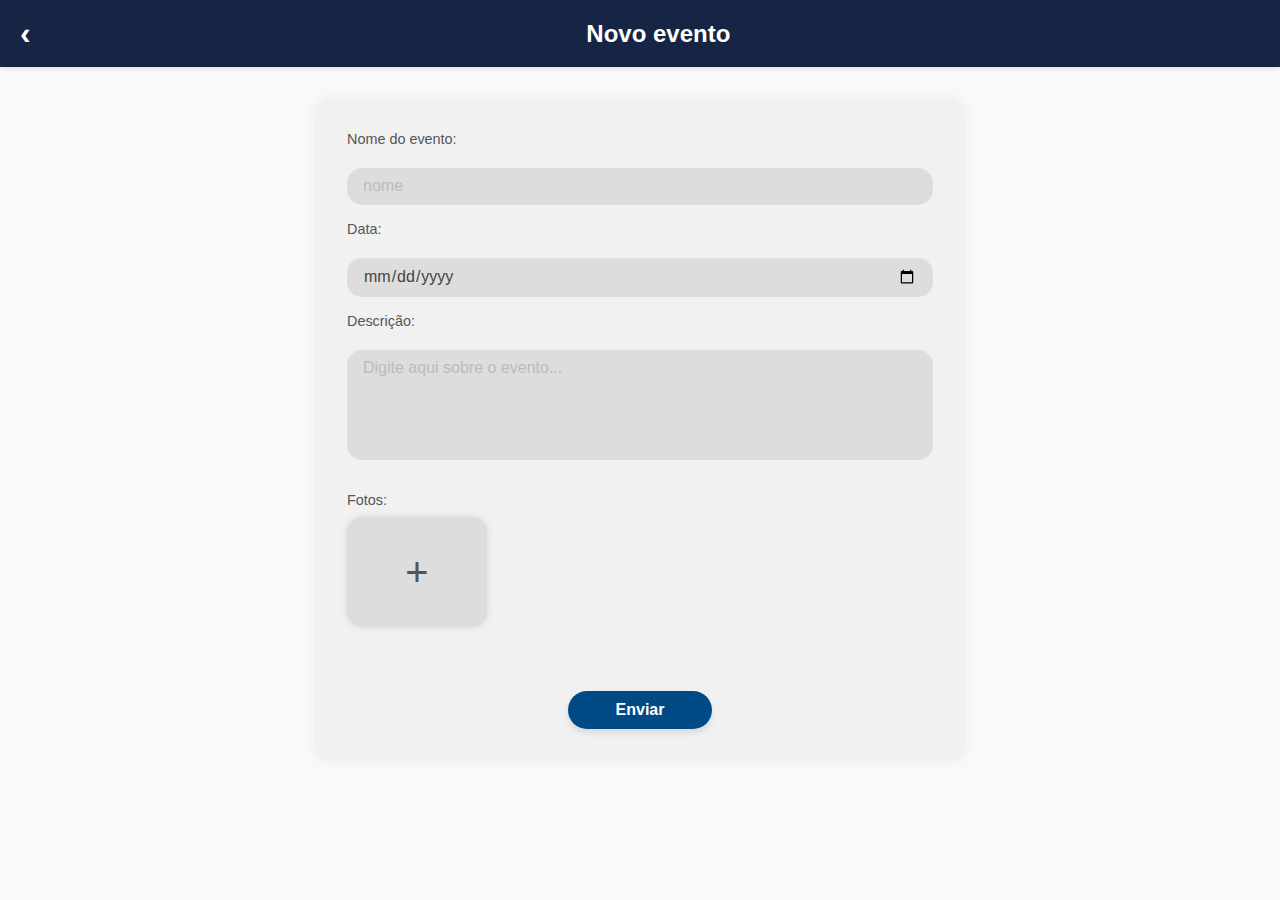
<file: novo_evento.html>
<!DOCTYPE html>
<html lang="en">
<head>
    <meta charset="UTF-8">
    <meta name="viewport" content="width=device-width, initial-scale=1.0">
    <title>Novo evento</title>
    <link rel="stylesheet" href="novo_evento.css">
</head>

<body>
    
   <header class="top-bar">
    <a href="index.html" class="voltar">
  <span class="back-arrow">&#x2039;</span>
    </a>
    <h1>Novo evento</h1>
  </header>

<main>
    <form id="Formulario_do_Evento">
        <div class="Informacoes-do-evento">
        <label for="nome">Nome do evento:</label>
        <input type="text" id="titulo" name="titulo" placeholder="nome" required>


        <label for="data">Data:</label>
        <input type="date" id="data" name="data" required>

        
        <label for="descricao">Descrição: </label>
        <textarea id="descricao" name="descricao" placeholder="Digite aqui sobre o evento..."></textarea>
        </div>

         <div class="Adicao_de_fotos">
        <label for="foto">Fotos:</label>
        <div class="foto-upload" onclick="document.getElementById('foto').click();">
          <span>+</span>
        </div>
        <input type="file" id="foto" name="foto" accept="image/*" style="display:none;">
      </div>

  <div class="Botao_de_enviar">
        <button type="submit" form="Formulario_do_Evento">Enviar</button>
    </div>


    </form>


</main>

<script src="novo_evento.js"></script>

</body>

</html>
</file>
<file: style.css>
* {
    margin: 0;
    padding: 0;

}


/*cabeçalho inicio*/
#cabecalho_inicio {
    width: 100%;
    background-color: black;
    padding: 30px;
}

#cabecalho_inicio,
a {
    display: flex;
    font-family: Arial, sans-serif;
    font-size: large;
    font-weight: bold;
    text-decoration: none;
    color: aliceblue;
    gap: 30px;
    justify-content: center;
    margin-top: 15px;

}

#cabecalho_inicio img {
    height: 60px;
    /* Ajuste conforme necessário */
    width: auto;
    position: absolute;
    left: 30px;
    /* Garante que a logo fique na esquerda */
}

/*-- Inicio -*/
header img {

    width: 100%;
    height: 600px;

}

.container_inicio {
    display: flex;
    justify-content: center;
    width: 100%;
    height: 200px;
    margin-bottom: 120px;
    margin-top: 30px;
    font-family: Arial, Helvetica, sans-serif;
    font-size: larger;
    font-weight: bold;
}


.especialidades {
background-color: #1A2746;
color: rgb(255, 255, 255);
border-radius: 30px;
padding: 30px;
max-width: 900px;
margin: 40px auto;

}
.especialidades h2 {
  font-size: 1.5rem;
  margin-bottom: 25px;
  font-weight: bold;
 
}

.grid-especialidades {
  display: flex;
  justify-content: space-between;
  gap: 40px;
  flex-wrap: wrap;
}

.grid-especialidades ul {
  list-style: disc inside;
  flex: 1;
  min-width: 300px;
  font-size: 1.1rem;
}

.grid-especialidades li {
  margin-bottom: 15px;
  color: white;
}


.realizamos {

    margin-top: 20px;
}


.assessoria {

    margin-right: 200px;
    margin-top: 20px;
}

.assessoria p {
    margin-top: 15px;
    width: 500px;
    margin-left: 25px;
    text-align: justify;
}

.assessoria h2 {
    margin-left: 24px;
    text-align: justify;
    width: 500px;
}

.realizamos ul {

    margin-top: 40px;
}

.realizamos li {
    list-style: inside;
    margin-top: 10px;
    margin-bottom: 10px;
}

/*-- Sobre -*/
.sobre {
    background-color: #000;
    width: 100%;
    height: 1060px;
    color: #CCC;
    font-family: Arial, Helvetica, sans-serif;
    font-size: large;
    font-weight: lighter;
}

.img_txt img {

    width: 12%;
    border-radius: 60%;
    margin-top: 50px;
    margin-left: 45px;
}

.img_txt p {

    text-align: justify;
    margin-left: 340px;
    margin-top: -140px;
    width: 78%;

}

.img_sobre img {

    width: 100%;
    height: 500px;
}

.funcao p,
h3 {
    margin-top: 62px;
    margin-left: 60px;
}

.funcao p {
    margin-top: 10px;
    margin-left: 30px;
    width: 15%;
    text-align: justify;
}

.txt_empresa {
    margin-left: 30px;
    margin-top: 20px;
}

.txt_empresa p {
    margin-top: 13px;
    width: 96%;
}


/* -----------------------------*/


body {
    background-color: rgb(255, 255, 255);
    overflow-x: hidden;
    margin-top: -30px;
}

h2 {
    font-family: Arial, "Helvetica Neue", Helvetica, sans-serif;
    text-justify: auto;
}

p {
    font-family: Arial, Helvetica, sans-serif;
    text-justify: auto;
}

footer {
    text-align: center;
    background-color: black;
    padding: 0.5rem;
}


li {
    font-family: Arial, Helvetica, sans-serif;
    color: rgb(31, 32, 32);
    margin-bottom: 4.0rem;
}

/* ------- Eventos -------*/
input#search {
    width: 35%;
    height: 40px;
    padding: 0 20px;
    font-size: 1.2rem;
    border-radius: 15px;
    margin-top: -50px;
}

.container_pesquisar {
    margin-top: -30px;
    width: 100%;
    justify-content: center;
}


#cabecalho_eventos {
    background-color: rgb(18, 25, 65);
    padding: 2.7rem;
    text-align: center;
}

.container {
    display: grid;
    grid-template-columns: repeat(3, 1fr);
    max-width: 1100px;
    margin: 0 auto;
    margin-right: auto;

}

#orcamento {
    display: flex;
    justify-content: center;
    align-items: center;
    padding: 10px;
    width: 100%;

}


#orcamento a {
    font-family: Arial, Helvetica, sans-serif;
    display: inline-block;
    text-align: center;
    padding: 12px;
    border-radius: 20px;
    color: white;
    width: 10%;
    background-color: rgb(30, 40, 80);
    box-shadow: 0px 4px 6px rgba(0, 0, 0, 0.3);
    transition: transform 0.3s ease, box-shadow 0.5s ease;
    margin-left: 40px;
}

#orcamento a:hover {
    transform: translateY(-1px);
    box-shadow: 5px 8px 12px rgba(0, 0, 0, 0.4);
}

.card {
    border-radius: 8px;
    transition: transform 0.3s ease;
    margin: 1rem;
    background-color: transparent;
}



.card img {
    width: 90%;
    border-radius: 15px;
    margin-top: 20px;
    margin-left: 16px;
}

.card h5 {
    margin-top: 7px;
    margin-left: 27px;
    font-size: medium;
    font-family: Arial, Helvetica, sans-serif;
}

.card:hover {
    transform: translateY(-5px);
}

/* -----------------------------*/



/* ------- Página dos eventos -------*/

#evento-destaque {
    display: flex;
    flex-direction: column;
    align-items: center;
    gap: 20px;
    text-align: center;
}

.imagem-evento img {
    width: 1150px;
    height: 630px;
    border-radius: 10px;
    box-shadow: 0 4px 6px rgba(0, 0, 0, 0.2);
    margin-top: 50px;
}


.texto_evento h2 {
    font-size: 1.8rem;
    font-weight: bold;
    margin-top: 0px;
}

.texto_evento p {
    font-size: 1.3rem;
    color: #2b2828;
    text-align: justify;
    width: 60%;
    margin-top: 16px;
    margin-left: 380px;
}

/* -----------------------------*/

/* ------- rodapé -------*/

.rodape {
    display: flex;
    justify-content: space-around;
    align-items: center;
    padding: 10px;
    background-color: black;
    margin-top: 17px;
}


.rodape .icon {
    display: flex;
    flex-direction: column;
    align-items: center;
    text-align: center;
    gap: 10px;
    margin-right: 80px;
    margin-top: 15px;
}

.rodape p,
a#btt_whats {
    font-size: 15px;
    font-family: Arial, Helvetica, sans-serif;
    color: white;
    font-weight: bold;
}

.rodape a#btt_insta {
    padding: 0;
    background-color: transparent;
}

.rodape a {
    padding: 6px;
    background-color: rgb(5, 133, 245);
    border-radius: 20px;
    width: 130px;

}

.rodape a:hover {
    transform: translateY(-5px);
    transition: transform 0.5s ease;
}

.footer_nomes h3 {
    background-color: #000;
    color: rgb(255, 255, 255);
    font-family: Arial, Helvetica, sans-serif;
    font-size: larger;
    margin-top: 10px;
    font-style: italic;
}

/*Orçamentos*/

.body_orcamento {
    font-family: Arial, sans-serif;
    margin: 0;
    padding: 0;
    background-color: #f4f4f4;
    margin-top: -20px;
}

.container_orcamento {
    max-width: 700px;
    margin: 50px auto;
    background-color: #1b2a4e;
    color: white;
    padding: 20px;
    border-radius: 10px;
    box-shadow: 0 4px 8px rgba(0, 0, 0, 0.2);
    text-align: center;
}

.container_orcamento h1 {
    text-align: center;
    margin-bottom: 20px;
    font-size: 24px;
    text-transform: uppercase;
}


.formulário-group {
    margin-bottom: 15px;
    max-width: 700px;
    margin: 5px auto;
    padding: 10px;
}

.formulário-group label {
    display: block;
    margin-bottom: 5px;
    font-size: 14px;
}

.formulário-group input {
    width: 100%;
    padding: 10px;
    font-size: 14px;
    border: none;
    border-radius: 10px;
    box-sizing: border-box;
}

.evento-pagamento {
    display: flex;
    justify-content: space-between;
    align-items: flex-start;
    gap: 50px;
    margin-top: 20px;
}

.TiposDeEventos-group {
    display: flex;
    flex-wrap: wrap;
    gap: 15px;
    align-items: center;
}

.TiposDeEventos-group label {
    display: flex;
    align-items: center;
    gap: 8px;
    font-size: 14px;
    width: 250px;
}

.TiposDeEventos-group input[type="checkbox"] {
    appearance: none;
    width: 18px;
    height: 18px;
    border: 2px solid #1b2a4e;
    border-radius: 3px;
    cursor: pointer;
    position: relative;
}

.TiposDeEventos-group input[type="checkbox"]:checked::before {
    content: "✔";
    font-size: 14px;
    font-weight: bold;
    color: white;
    position: absolute;
    top: 50%;
    left: 50%;
    transform: translate(-50%, -50%);
}

.TiposDeEventos-group input[type="checkbox"]:checked {
    background-color: #1b2a4e;
}

.pagamento-icons {
    display: flex;
    flex-direction: column;
}

.icons-container {
    display: flex;
    gap: 10px;
    margin-top: 5px;
}

.pagamento-icons img {
    width: 40px;
    height: auto;
}

.botoes {
    display: flex;
    justify-content: center;
    gap: 15px;
    margin-top: 30px;
}

.botoes input {
    padding: 10px 20px;
    font-size: 16px;
    border: none;
    border-radius: 5px;
    cursor: pointer;
    transition: 0.3s;
}

input[type="submit"],
input[type="reset"] {
    background-color: #1b2a4e;
    color: #FFF;
    border: 0;
    border-radius: 5px;
}

input[type="reset"] {
    background-color: #CCC;
}

.rodape_orcamento {
    max-width: 800px;
    margin: 50px auto;
    display: flex;
    justify-content: space-around;
    align-items: center;
    padding: 15px;
    background-color: black;
    margin-top: 17px;
    border-radius: 10px;
    box-shadow: 0 4px 8px rgba(0, 0, 0, 0.2);
}


#btt_back {
    background-color: transparent;
    width: 10%;
    margin-top: -46px;
    margin-left: 10px;
}


@media screen and (max-width: 520px) {
    /* Cabeçalho */

    * {
        margin: 0;
        padding: 0;
    }

    body{
        overflow-x: hidden;

    }

    #cabecalho_inicio {
        padding: 30px;
        height: 35px;
        width: 640px;
    }

    #cabecalho_inicio a {
        font-size: medium;
        display: flex;
        justify-content: center;
        margin-right: -3px;
    }

    #cabecalho_inicio img {
        height: 40px;
        left: 80px;
        top: 22px;
    }

    /* Imagem do cabeçalho */
    header img {
        height: 250px;
        width: 700px;
    }

    /* Seção de Introdução */
    .container_inicio {
        height: 350px;
        font-size: large;
        margin: 40px 40px 130px 20px;
        display: grid;
        justify-items: center;
        justify-content: center;
        
    }

    .assessoria{
        margin-left: 400px;
    }

    .realizamos{
        margin-left: 220px;
    }

    .realizamos ul{
        margin-top: 20px;
    }

        .funcao p {
            width: 90%;
        }

        /* Seção "Sobre" */
        .sobre {
            height: auto;
            padding:5px;
            width: 690px;
        }

        .img_txt img {
            width: 30%;
            margin-left: auto;
            margin-right: auto;
            display: block;
        }

        .img_txt p {
            width: 95%;
            margin: 20px auto;
            text-align: justify;
        }

        .img_sobre img {
            height: auto;
            margin-top: 30px;
        }

        /* Funções e Empresa */
        .funcao p, .funcao h3 {
            margin: 20px;
            text-align: center;
            margin-left: 20px;
        }

        .txt_empresa p {
            width: 100%;
            margin-left: -15px;
            text-align: justify;
        }

        .txt_empresa h2{
            margin-left: -16px;
        }

        /* Botão de orçamento */
        #orcamento a {
            width: 69%;
            margin-left: auto;
            margin-right: auto;
            display: block;
        }

        /* Cards de eventos */
        .container {
            display: grid;
            grid-template-columns: repeat(2, 1fr);
            max-width: 1100px;
            margin: 0 auto;
            margin-right: auto;
        }

        #cabecalho_eventos{
            width: 615px;
        }


        input#search {

            margin-left: 200px;
            width: 55%;
        }

        .card{
            margin-left: 64px;
        }

        .card img {
            width: 220px;

        }

        .card h5 {
            width: 90%;
            font-size: medium;
        }

        #orcamento {
            width: 64%;
            margin-left: 220px;
        }

        /* Página dos eventos */

        


        .imagem-evento img {
            width: 100%;
            height: auto;
            margin-left: 130px;
        }

        .texto_evento p {
            width: 90%;
            margin-left: 150px;

        }

        .texto_evento h2 {
            width: 100%;
            margin-left: 127px;
            font-size: x-large;
        }

        /* Rodapé */
        .rodape {
            display: flex;
            justify-content: space-around;
            align-items: center;
            width: 682px;
        }

        .footer_nomes{
            width: 685px;
            
        }

        .rodape .icon {
            margin-right: auto;
        }

        .rodape a {
            width: 70%;
        }

        .container_orcamento{
            width: 468px;

        }

        .body_orcamento{
            margin-right: -290px;
        }

        form{
            width: 77%;
        }

        .formulário-group{
            margin-left: 90px;
        }

        .botoes{
            margin-left: 80px;
            width: 80%;
        }








        .container_orcamento h1{
            margin-top: 15px;
        }

        .pagamento-icons{
            margin-left: -60px;
        }
    }
</file>
<file: Projeto-Integrador--main/style.css>
* {
    margin: 0;
    padding: 0;

}


/*cabeçalho inicio*/
#cabecalho_inicio {
    width: 100%;
    background-color: black;
    padding: 30px;
}

#cabecalho_inicio,
a {
    display: flex;
    font-family: Arial, sans-serif;
    font-size: large;
    font-weight: bold;
    text-decoration: none;
    color: aliceblue;
    gap: 30px;
    justify-content: center;
    margin-top: 15px;

}

#cabecalho_inicio img {
    height: 60px;
    /* Ajuste conforme necessário */
    width: auto;
    position: absolute;
    left: 30px;
    /* Garante que a logo fique na esquerda */
}

/*-- Inicio -*/
header img {

    width: 100%;
    height: 600px;

}

.container_inicio {
    display: flex;
    justify-content: center;
    width: 100%;
    height: 200px;
    margin-bottom: 120px;
    margin-top: 30px;
    font-family: Arial, Helvetica, sans-serif;
    font-size: larger;
    font-weight: bold;
}

.realizamos {

    margin-top: 20px;
}

.assessoria {

    margin-right: 200px;
    margin-top: 20px;
}

.assessoria p {
    margin-top: 15px;
    width: 500px;
    margin-left: 25px;
    text-align: justify;
}

.assessoria h2 {
    margin-left: 24px;
    text-align: justify;
    width: 500px;
}

.realizamos ul {

    margin-top: 40px;
}

.realizamos li {
    list-style: inside;
    margin-top: 10px;
    margin-bottom: 10px;
}

/*-- Sobre -*/
.sobre {
    background-color: #000;
    width: 100%;
    height: 1060px;
    color: #CCC;
    font-family: Arial, Helvetica, sans-serif;
    font-size: large;
    font-weight: lighter;
}

.img_txt img {

    width: 12%;
    border-radius: 60%;
    margin-top: 50px;
    margin-left: 45px;
}

.img_txt p {

    text-align: justify;
    margin-left: 340px;
    margin-top: -140px;
    width: 78%;

}

.img_sobre img {

    width: 100%;
    height: 500px;
}

.funcao p,
h3 {
    margin-top: 62px;
    margin-left: 60px;
}

.funcao p {
    margin-top: 10px;
    margin-left: 30px;
    width: 15%;
    text-align: justify;
}

.txt_empresa {
    margin-left: 30px;
    margin-top: 20px;
}

.txt_empresa p {
    margin-top: 13px;
    width: 96%;
}


/* -----------------------------*/


body {
    background-color: rgb(255, 255, 255);
    overflow-x: hidden;
    margin-top: -30px;
}

h2 {
    font-family: Arial, "Helvetica Neue", Helvetica, sans-serif;
    text-justify: auto;
}

p {
    font-family: Arial, Helvetica, sans-serif;
    text-justify: auto;
}

footer {
    text-align: center;
    background-color: black;
    padding: 0.5rem;
}


li {
    font-family: Arial, Helvetica, sans-serif;
    color: rgb(31, 32, 32);
    margin-bottom: 4.0rem;
}

/* ------- Eventos -------*/
input#search {
    width: 35%;
    height: 40px;
    padding: 0 20px;
    font-size: 1.2rem;
    border-radius: 15px;
    margin-top: -50px;
}

.container_pesquisar {
    margin-top: -30px;
    width: 100%;
    justify-content: center;
}


#cabecalho_eventos {
    background-color: rgb(18, 25, 65);
    padding: 2.7rem;
    text-align: center;
}

.container {
    display: grid;
    grid-template-columns: repeat(3, 1fr);
    max-width: 1100px;
    margin: 0 auto;
    margin-right: auto;

}

#orcamento {
    display: flex;
    justify-content: center;
    align-items: center;
    padding: 10px;
    width: 100%;

}


#orcamento a {
    font-family: Arial, Helvetica, sans-serif;
    display: inline-block;
    text-align: center;
    padding: 12px;
    border-radius: 20px;
    color: white;
    width: 10%;
    background-color: rgb(30, 40, 80);
    box-shadow: 0px 4px 6px rgba(0, 0, 0, 0.3);
    transition: transform 0.3s ease, box-shadow 0.5s ease;
    margin-left: 40px;
}

#orcamento a:hover {
    transform: translateY(-1px);
    box-shadow: 5px 8px 12px rgba(0, 0, 0, 0.4);
}

.card {
    border-radius: 8px;
    transition: transform 0.3s ease;
    margin: 1rem;
    background-color: transparent;
}



.card img {
    width: 90%;
    border-radius: 15px;
    margin-top: 20px;
    margin-left: 16px;
}

.card h5 {
    margin-top: 7px;
    margin-left: 27px;
    font-size: medium;
    font-family: Arial, Helvetica, sans-serif;
}

.card:hover {
    transform: translateY(-5px);
}

/* -----------------------------*/



/* ------- Página dos eventos -------*/

#evento-destaque {
    display: flex;
    flex-direction: column;
    align-items: center;
    gap: 20px;
    text-align: center;
}

.imagem-evento img {
    width: 1150px;
    height: 630px;
    border-radius: 10px;
    box-shadow: 0 4px 6px rgba(0, 0, 0, 0.2);
    margin-top: 50px;
}


.texto_evento h2 {
    font-size: 1.8rem;
    font-weight: bold;
    margin-top: 0px;
}

.texto_evento p {
    font-size: 1.3rem;
    color: #2b2828;
    text-align: justify;
    width: 60%;
    margin-top: 16px;
    margin-left: 380px;
}

/* -----------------------------*/

/* ------- rodapé -------*/

.rodape {
    display: flex;
    justify-content: space-around;
    align-items: center;
    padding: 10px;
    background-color: black;
    margin-top: 17px;
}


.rodape .icon {
    display: flex;
    flex-direction: column;
    align-items: center;
    text-align: center;
    gap: 10px;
    margin-right: 80px;
    margin-top: 15px;
}

.rodape p,
a#btt_whats {
    font-size: 15px;
    font-family: Arial, Helvetica, sans-serif;
    color: white;
    font-weight: bold;
}

.rodape a#btt_insta {
    padding: 0;
    background-color: transparent;
}

.rodape a {
    padding: 6px;
    background-color: rgb(5, 133, 245);
    border-radius: 20px;
    width: 130px;

}

.rodape a:hover {
    transform: translateY(-5px);
    transition: transform 0.5s ease;
}

.footer_nomes h3 {
    background-color: #000;
    color: rgb(255, 255, 255);
    font-family: Arial, Helvetica, sans-serif;
    font-size: larger;
    margin-top: 10px;
    font-style: italic;
}

/*Orçamentos*/

.body_orcamento {
    font-family: Arial, sans-serif;
    margin: 0;
    padding: 0;
    background-color: #f4f4f4;
    margin-top: -20px;
}

.container_orcamento {
    max-width: 700px;
    margin: 50px auto;
    background-color: #1b2a4e;
    color: white;
    padding: 20px;
    border-radius: 10px;
    box-shadow: 0 4px 8px rgba(0, 0, 0, 0.2);
    text-align: center;
}

.container_orcamento h1 {
    text-align: center;
    margin-bottom: 20px;
    font-size: 24px;
    text-transform: uppercase;
}


.formulário-group {
    margin-bottom: 15px;
    max-width: 700px;
    margin: 5px auto;
    padding: 10px;
}

.formulário-group label {
    display: block;
    margin-bottom: 5px;
    font-size: 14px;
}

.formulário-group input {
    width: 100%;
    padding: 10px;
    font-size: 14px;
    border: none;
    border-radius: 10px;
    box-sizing: border-box;
}

.evento-pagamento {
    display: flex;
    justify-content: space-between;
    align-items: flex-start;
    gap: 50px;
    margin-top: 20px;
}

.TiposDeEventos-group {
    display: flex;
    flex-wrap: wrap;
    gap: 15px;
    align-items: center;
}

.TiposDeEventos-group label {
    display: flex;
    align-items: center;
    gap: 8px;
    font-size: 14px;
    width: 250px;
}

.TiposDeEventos-group input[type="checkbox"] {
    appearance: none;
    width: 18px;
    height: 18px;
    border: 2px solid #1b2a4e;
    border-radius: 3px;
    cursor: pointer;
    position: relative;
}

.TiposDeEventos-group input[type="checkbox"]:checked::before {
    content: "✔";
    font-size: 14px;
    font-weight: bold;
    color: white;
    position: absolute;
    top: 50%;
    left: 50%;
    transform: translate(-50%, -50%);
}

.TiposDeEventos-group input[type="checkbox"]:checked {
    background-color: #1b2a4e;
}

.pagamento-icons {
    display: flex;
    flex-direction: column;
}

.icons-container {
    display: flex;
    gap: 10px;
    margin-top: 5px;
}

.pagamento-icons img {
    width: 40px;
    height: auto;
}

.botoes {
    display: flex;
    justify-content: center;
    gap: 15px;
    margin-top: 30px;
}

.botoes input {
    padding: 10px 20px;
    font-size: 16px;
    border: none;
    border-radius: 5px;
    cursor: pointer;
    transition: 0.3s;
}

input[type="submit"],
input[type="reset"] {
    background-color: #1b2a4e;
    color: #FFF;
    border: 0;
    border-radius: 5px;
}

input[type="reset"] {
    background-color: #CCC;
}

.rodape_orcamento {
    max-width: 800px;
    margin: 50px auto;
    display: flex;
    justify-content: space-around;
    align-items: center;
    padding: 15px;
    background-color: black;
    margin-top: 17px;
    border-radius: 10px;
    box-shadow: 0 4px 8px rgba(0, 0, 0, 0.2);
}


#btt_back {
    background-color: transparent;
    width: 10%;
    margin-top: -46px;
    margin-left: 10px;
}


@media screen and (max-width: 520px) {
    /* Cabeçalho */

    * {
        margin: 0;
        padding: 0;
    }

    body{
        overflow-x: hidden;

    }

    #cabecalho_inicio {
        padding: 30px;
        height: 35px;
        width: 640px;
    }

    #cabecalho_inicio a {
        font-size: medium;
        display: flex;
        justify-content: center;
        margin-right: -3px;
    }

    #cabecalho_inicio img {
        height: 40px;
        left: 80px;
        top: 22px;
    }

    /* Imagem do cabeçalho */
    header img {
        height: 250px;
        width: 700px;
    }

    /* Seção de Introdução */
    .container_inicio {
        height: 350px;
        font-size: large;
        margin: 40px 40px 130px 20px;
        display: grid;
        justify-items: center;
        justify-content: center;
        
    }

    .assessoria{
        margin-left: 400px;
    }

    .realizamos{
        margin-left: 220px;
    }

    .realizamos ul{
        margin-top: 20px;
    }

        .funcao p {
            width: 90%;
        }

        /* Seção "Sobre" */
        .sobre {
            height: auto;
            padding:5px;
            width: 690px;
        }

        .img_txt img {
            width: 30%;
            margin-left: auto;
            margin-right: auto;
            display: block;
        }

        .img_txt p {
            width: 95%;
            margin: 20px auto;
            text-align: justify;
        }

        .img_sobre img {
            height: auto;
            margin-top: 30px;
        }

        /* Funções e Empresa */
        .funcao p, .funcao h3 {
            margin: 20px;
            text-align: center;
            margin-left: 20px;
        }

        .txt_empresa p {
            width: 100%;
            margin-left: -15px;
            text-align: justify;
        }

        .txt_empresa h2{
            margin-left: -16px;
        }

        /* Botão de orçamento */
        #orcamento a {
            width: 69%;
            margin-left: auto;
            margin-right: auto;
            display: block;
        }

        /* Cards de eventos */
        .container {
            display: grid;
            grid-template-columns: repeat(2, 1fr);
            max-width: 1100px;
            margin: 0 auto;
            margin-right: auto;
        }

        #cabecalho_eventos{
            width: 615px;
        }


        input#search {

            margin-left: 200px;
            width: 55%;
        }

        .card{
            margin-left: 64px;
        }

        .card img {
            width: 220px;

        }

        .card h5 {
            width: 90%;
            font-size: medium;
        }

        #orcamento {
            width: 64%;
            margin-left: 220px;
        }

        /* Página dos eventos */

        


        .imagem-evento img {
            width: 100%;
            height: auto;
            margin-left: 130px;
        }

        .texto_evento p {
            width: 90%;
            margin-left: 150px;

        }

        .texto_evento h2 {
            width: 100%;
            margin-left: 127px;
            font-size: x-large;
        }

        /* Rodapé */
        .rodape {
            display: flex;
            justify-content: space-around;
            align-items: center;
            width: 682px;
        }

        .footer_nomes{
            width: 685px;
            
        }

        .rodape .icon {
            margin-right: auto;
        }

        .rodape a {
            width: 70%;
        }

        .container_orcamento{
            width: 468px;

        }

        .body_orcamento{
            margin-right: -290px;
        }

        form{
            width: 77%;
        }

        .formulário-group{
            margin-left: 90px;
        }

        .botoes{
            margin-left: 80px;
            width: 80%;
        }








        .container_orcamento h1{
            margin-top: 15px;
        }

        .pagamento-icons{
            margin-left: -60px;
        }
    }
</file>
<file: Projeto-Integrador-main/style.css>
* {
    margin: 0;
    padding: 0;

}


/*cabeçalho inicio*/
#cabecalho_inicio {
    width: 100%;
    background-color: black;
    padding: 30px;
}

#cabecalho_inicio,
a {
    display: flex;
    font-family: Arial, sans-serif;
    font-size: large;
    font-weight: bold;
    text-decoration: none;
    color: aliceblue;
    gap: 30px;
    justify-content: center;
    margin-top: 15px;

}

#cabecalho_inicio img {
    height: 60px;
    /* Ajuste conforme necessário */
    width: auto;
    position: absolute;
    left: 30px;
    /* Garante que a logo fique na esquerda */
}

/*-- Inicio -*/
header img {

    width: 100%;
    height: 600px;

}

.container_inicio {
    display: flex;
    justify-content: center;
    width: 100%;
    height: 200px;
    margin-bottom: 120px;
    margin-top: 30px;
    font-family: Arial, Helvetica, sans-serif;
    font-size: larger;
    font-weight: bold;
}


.especialidades {
background-color: #1A2746;
color: rgb(255, 255, 255);
border-radius: 30px;
padding: 30px;
max-width: 900px;
margin: 40px auto;

}
.especialidades h2 {
  font-size: 1.5rem;
  margin-bottom: 25px;
  font-weight: bold;
 
}

.grid-especialidades {
  display: flex;
  justify-content: space-between;
  gap: 40px;
  flex-wrap: wrap;
}

.grid-especialidades ul {
  list-style: disc inside;
  flex: 1;
  min-width: 300px;
  font-size: 1.1rem;
}

.grid-especialidades li {
  margin-bottom: 15px;
  color: white;
}


.realizamos {

    margin-top: 20px;
}


.assessoria {

    margin-right: 200px;
    margin-top: 20px;
}

.assessoria p {
    margin-top: 15px;
    width: 500px;
    margin-left: 25px;
    text-align: justify;
}

.assessoria h2 {
    margin-left: 24px;
    text-align: justify;
    width: 500px;
}

.realizamos ul {

    margin-top: 40px;
}

.realizamos li {
    list-style: inside;
    margin-top: 10px;
    margin-bottom: 10px;
}

/*-- Sobre -*/
.sobre {
    background-color: #000;
    width: 100%;
    height: 1060px;
    color: #CCC;
    font-family: Arial, Helvetica, sans-serif;
    font-size: large;
    font-weight: lighter;
}

.img_txt img {

    width: 12%;
    border-radius: 60%;
    margin-top: 50px;
    margin-left: 45px;
}

.img_txt p {

    text-align: justify;
    margin-left: 340px;
    margin-top: -140px;
    width: 78%;

}

.img_sobre img {

    width: 100%;
    height: 500px;
}

.funcao p,
h3 {
    margin-top: 62px;
    margin-left: 60px;
}

.funcao p {
    margin-top: 10px;
    margin-left: 30px;
    width: 15%;
    text-align: justify;
}

.txt_empresa {
    margin-left: 30px;
    margin-top: 20px;
}

.txt_empresa p {
    margin-top: 13px;
    width: 96%;
}


/* -----------------------------*/


body {
    background-color: rgb(255, 255, 255);
    overflow-x: hidden;
    margin-top: -30px;
}

h2 {
    font-family: Arial, "Helvetica Neue", Helvetica, sans-serif;
    text-justify: auto;
}

p {
    font-family: Arial, Helvetica, sans-serif;
    text-justify: auto;
}

footer {
    text-align: center;
    background-color: black;
    padding: 0.5rem;
}


li {
    font-family: Arial, Helvetica, sans-serif;
    color: rgb(31, 32, 32);
    margin-bottom: 4.0rem;
}

/* ------- Eventos -------*/
input#search {
    width: 35%;
    height: 40px;
    padding: 0 20px;
    font-size: 1.2rem;
    border-radius: 15px;
    margin-top: -50px;
}

.container_pesquisar {
    margin-top: -30px;
    width: 100%;
    justify-content: center;
}


#cabecalho_eventos {
    background-color: rgb(18, 25, 65);
    padding: 2.7rem;
    text-align: center;
}

.container {
    display: grid;
    grid-template-columns: repeat(3, 1fr);
    max-width: 1100px;
    margin: 0 auto;
    margin-right: auto;

}

#orcamento {
    display: flex;
    justify-content: center;
    align-items: center;
    padding: 10px;
    width: 100%;

}


#orcamento a {
    font-family: Arial, Helvetica, sans-serif;
    display: inline-block;
    text-align: center;
    padding: 12px;
    border-radius: 20px;
    color: white;
    width: 10%;
    background-color: rgb(30, 40, 80);
    box-shadow: 0px 4px 6px rgba(0, 0, 0, 0.3);
    transition: transform 0.3s ease, box-shadow 0.5s ease;
    margin-left: 40px;
}

#orcamento a:hover {
    transform: translateY(-1px);
    box-shadow: 5px 8px 12px rgba(0, 0, 0, 0.4);
}

.card {
    border-radius: 8px;
    transition: transform 0.3s ease;
    margin: 1rem;
    background-color: transparent;
}



.card img {
    width: 90%;
    border-radius: 15px;
    margin-top: 20px;
    margin-left: 16px;
}

.card h5 {
    margin-top: 7px;
    margin-left: 27px;
    font-size: medium;
    font-family: Arial, Helvetica, sans-serif;
}

.card:hover {
    transform: translateY(-5px);
}

/* -----------------------------*/



/* ------- Página dos eventos -------*/

#evento-destaque {
    display: flex;
    flex-direction: column;
    align-items: center;
    gap: 20px;
    text-align: center;
}

.imagem-evento img {
    width: 1150px;
    height: 630px;
    border-radius: 10px;
    box-shadow: 0 4px 6px rgba(0, 0, 0, 0.2);
    margin-top: 50px;
}


.texto_evento h2 {
    font-size: 1.8rem;
    font-weight: bold;
    margin-top: 0px;
}

.texto_evento p {
    font-size: 1.3rem;
    color: #2b2828;
    text-align: justify;
    width: 60%;
    margin-top: 16px;
    margin-left: 380px;
}

/* -----------------------------*/

/* ------- rodapé -------*/

.rodape {
    display: flex;
    justify-content: space-around;
    align-items: center;
    padding: 10px;
    background-color: black;
    margin-top: 17px;
}


.rodape .icon {
    display: flex;
    flex-direction: column;
    align-items: center;
    text-align: center;
    gap: 10px;
    margin-right: 80px;
    margin-top: 15px;
}

.rodape p,
a#btt_whats {
    font-size: 15px;
    font-family: Arial, Helvetica, sans-serif;
    color: white;
    font-weight: bold;
}

.rodape a#btt_insta {
    padding: 0;
    background-color: transparent;
}

.rodape a {
    padding: 6px;
    background-color: rgb(5, 133, 245);
    border-radius: 20px;
    width: 130px;

}

.rodape a:hover {
    transform: translateY(-5px);
    transition: transform 0.5s ease;
}

.footer_nomes h3 {
    background-color: #000;
    color: rgb(255, 255, 255);
    font-family: Arial, Helvetica, sans-serif;
    font-size: larger;
    margin-top: 10px;
    font-style: italic;
}

/*Orçamentos*/

.body_orcamento {
    font-family: Arial, sans-serif;
    margin: 0;
    padding: 0;
    background-color: #f4f4f4;
    margin-top: -20px;
}

.container_orcamento {
    max-width: 700px;
    margin: 50px auto;
    background-color: #1b2a4e;
    color: white;
    padding: 20px;
    border-radius: 10px;
    box-shadow: 0 4px 8px rgba(0, 0, 0, 0.2);
    text-align: center;
}

.container_orcamento h1 {
    text-align: center;
    margin-bottom: 20px;
    font-size: 24px;
    text-transform: uppercase;
}


.formulário-group {
    margin-bottom: 15px;
    max-width: 700px;
    margin: 5px auto;
    padding: 10px;
}

.formulário-group label {
    display: block;
    margin-bottom: 5px;
    font-size: 14px;
}

.formulário-group input {
    width: 100%;
    padding: 10px;
    font-size: 14px;
    border: none;
    border-radius: 10px;
    box-sizing: border-box;
}

.evento-pagamento {
    display: flex;
    justify-content: space-between;
    align-items: flex-start;
    gap: 50px;
    margin-top: 20px;
}

.TiposDeEventos-group {
    display: flex;
    flex-wrap: wrap;
    gap: 15px;
    align-items: center;
}

.TiposDeEventos-group label {
    display: flex;
    align-items: center;
    gap: 8px;
    font-size: 14px;
    width: 250px;
}

.TiposDeEventos-group input[type="checkbox"] {
    appearance: none;
    width: 18px;
    height: 18px;
    border: 2px solid #1b2a4e;
    border-radius: 3px;
    cursor: pointer;
    position: relative;
}

.TiposDeEventos-group input[type="checkbox"]:checked::before {
    content: "✔";
    font-size: 14px;
    font-weight: bold;
    color: white;
    position: absolute;
    top: 50%;
    left: 50%;
    transform: translate(-50%, -50%);
}

.TiposDeEventos-group input[type="checkbox"]:checked {
    background-color: #1b2a4e;
}

.pagamento-icons {
    display: flex;
    flex-direction: column;
}

.icons-container {
    display: flex;
    gap: 10px;
    margin-top: 5px;
}

.pagamento-icons img {
    width: 40px;
    height: auto;
}

.botoes {
    display: flex;
    justify-content: center;
    gap: 15px;
    margin-top: 30px;
}

.botoes input {
    padding: 10px 20px;
    font-size: 16px;
    border: none;
    border-radius: 5px;
    cursor: pointer;
    transition: 0.3s;
}

input[type="submit"],
input[type="reset"] {
    background-color: #1b2a4e;
    color: #FFF;
    border: 0;
    border-radius: 5px;
}

input[type="reset"] {
    background-color: #CCC;
}

.rodape_orcamento {
    max-width: 800px;
    margin: 50px auto;
    display: flex;
    justify-content: space-around;
    align-items: center;
    padding: 15px;
    background-color: black;
    margin-top: 17px;
    border-radius: 10px;
    box-shadow: 0 4px 8px rgba(0, 0, 0, 0.2);
}


#btt_back {
    background-color: transparent;
    width: 10%;
    margin-top: -46px;
    margin-left: 10px;
}


@media screen and (max-width: 520px) {
    /* Cabeçalho */

    * {
        margin: 0;
        padding: 0;
    }

    body{
        overflow-x: hidden;

    }

    #cabecalho_inicio {
        padding: 30px;
        height: 35px;
        width: 640px;
    }

    #cabecalho_inicio a {
        font-size: medium;
        display: flex;
        justify-content: center;
        margin-right: -3px;
    }

    #cabecalho_inicio img {
        height: 40px;
        left: 80px;
        top: 22px;
    }

    /* Imagem do cabeçalho */
    header img {
        height: 250px;
        width: 700px;
    }

    /* Seção de Introdução */
    .container_inicio {
        height: 350px;
        font-size: large;
        margin: 40px 40px 130px 20px;
        display: grid;
        justify-items: center;
        justify-content: center;
        
    }

    .assessoria{
        margin-left: 400px;
    }

    .realizamos{
        margin-left: 220px;
    }

    .realizamos ul{
        margin-top: 20px;
    }

        .funcao p {
            width: 90%;
        }

        /* Seção "Sobre" */
        .sobre {
            height: auto;
            padding:5px;
            width: 690px;
        }

        .img_txt img {
            width: 30%;
            margin-left: auto;
            margin-right: auto;
            display: block;
        }

        .img_txt p {
            width: 95%;
            margin: 20px auto;
            text-align: justify;
        }

        .img_sobre img {
            height: auto;
            margin-top: 30px;
        }

        /* Funções e Empresa */
        .funcao p, .funcao h3 {
            margin: 20px;
            text-align: center;
            margin-left: 20px;
        }

        .txt_empresa p {
            width: 100%;
            margin-left: -15px;
            text-align: justify;
        }

        .txt_empresa h2{
            margin-left: -16px;
        }

        /* Botão de orçamento */
        #orcamento a {
            width: 69%;
            margin-left: auto;
            margin-right: auto;
            display: block;
        }

        /* Cards de eventos */
        .container {
            display: grid;
            grid-template-columns: repeat(2, 1fr);
            max-width: 1100px;
            margin: 0 auto;
            margin-right: auto;
        }

        #cabecalho_eventos{
            width: 615px;
        }


        input#search {

            margin-left: 200px;
            width: 55%;
        }

        .card{
            margin-left: 64px;
        }

        .card img {
            width: 220px;

        }

        .card h5 {
            width: 90%;
            font-size: medium;
        }

        #orcamento {
            width: 64%;
            margin-left: 220px;
        }

        /* Página dos eventos */

        


        .imagem-evento img {
            width: 100%;
            height: auto;
            margin-left: 130px;
        }

        .texto_evento p {
            width: 90%;
            margin-left: 150px;

        }

        .texto_evento h2 {
            width: 100%;
            margin-left: 127px;
            font-size: x-large;
        }

        /* Rodapé */
        .rodape {
            display: flex;
            justify-content: space-around;
            align-items: center;
            width: 682px;
        }

        .footer_nomes{
            width: 685px;
            
        }

        .rodape .icon {
            margin-right: auto;
        }

        .rodape a {
            width: 70%;
        }

        .container_orcamento{
            width: 468px;

        }

        .body_orcamento{
            margin-right: -290px;
        }

        form{
            width: 77%;
        }

        .formulário-group{
            margin-left: 90px;
        }

        .botoes{
            margin-left: 80px;
            width: 80%;
        }








        .container_orcamento h1{
            margin-top: 15px;
        }

        .pagamento-icons{
            margin-left: -60px;
        }
    }
</file>
<file: cadastrar.css>
body {
  font-family: Arial, sans-serif;
  background-color: #fff;
  margin: 0;
  padding: 0;
  text-align: center;
}

.top-bar {
  background-color: #172647;
  color: white;
  padding: 20px;
  display: flex;
  align-items: center;
  gap: 10px;
}

.top-bar h1 {
  margin: 0 auto;
  font-size: 20px;
}

.back-button {
  text-decoration: none;
  color: white;
  font-size: 24px;
  position: absolute;
  left: 20px;
}

.descricao {
  margin: 30px 20px 10px;
  font-size: 14px;
}

.formulario {
  background-color: #f3f3f3;
  padding: 20px;
  margin: 20px auto;
  width: 90%;
  max-width: 320px;
  border-radius: 20px;
  display: flex;
  flex-direction: column;
  gap: 15px;
  box-shadow: 0px 0px 10px rgba(0,0,0,0.1);
}

.campo input {
  width: 100%;
  padding: 12px 15px;
  border: none;
  border-radius: 25px;
  background-color: #eaeaea;
  font-size: 14px;
  box-sizing: border-box;
}

.termos {
  display: flex;
  align-items: flex-start;
  text-align: left;
  font-size: 12px;
  gap: 10px;
}

.termos input {
  margin-top: 4px;
}

.termos a {
  color: black;
  font-weight: bold;
  text-decoration: none;
}

.botao {
  background-color: #0649a7;
  color: white;
  border: none;
  border-radius: 25px;
  padding: 12px;
  font-size: 14px;
  cursor: pointer;
  transition: background-color 0.3s ease;
}

.botao:hover {
  background-color: #053a85;
}

.temConta {
  font-size: 12px;
  color: #aaa;
  margin-top: 10px;
  text-decoration: none;
}
</file>
<file: novo_evento.css>
/* Reset básico */
* {
  box-sizing: border-box;
  font-family: Arial, sans-serif;
   margin: 0;
    padding: 0;
}

body {
  background-color: #f9f9f9;
  margin: 0;
  padding: 0;
  color: #333;
}

/* Header */
header {
  background-color: #152947;
  color: white;
  display: flex;
  align-items: center;
  padding: 1rem;
  gap: 1rem;
}

header button#voltarBtn {
  background: none;
  border: none;
  color: white;
  font-size: 1.5rem;
  cursor: pointer;
}

header h1 {
  margin: 0;
  font-weight: 700;
  font-size: 1.2rem;
}

/* Formulário */
main {
  padding: 2rem;
  display: flex;
  justify-content: center;
}

form#Formulario_do_Evento {
   background-color: #f1f1f1;
    border-radius: 15px;
    width: 650px;
    padding: 2rem;
    display: flex;
    flex-direction: column; /* Organiza os itens em coluna */
    gap: 2rem;
    box-shadow: 0 0 15px rgba(0, 0, 0, 0.05);
}

.form-container {
    display: flex;
    gap: 2rem;
    width: 100%;
}

.form-content {
    display: flex;
    gap: 2rem;
}



/* Coluna esquerda: informações do evento */
.Informacoes-do-evento {
  flex: 1.5;
  display: flex;
  flex-direction: column;
  gap: 1rem;
}

/* Labels e inputs */
.Informacoes-do-evento label {
  font-size: 0.9rem;
  margin-bottom: 0.3rem;
  color: #555;
}

.Informacoes-do-evento input[type="text"],
.Informacoes-do-evento input[type="date"],
.Informacoes-do-evento textarea {
  background-color: #ddd;
  border: none;
  border-radius: 15px;
  padding: 0.6rem 1rem;
  font-size: 1rem;
  color: #444;
  outline: none;
}

.Informacoes-do-evento input[type="text"]::placeholder,
.Informacoes-do-evento textarea::placeholder {
  color: #bbb;
}

.Informacoes-do-evento textarea {
  resize: none;
  height: 110px;
  border-radius: 15px;
}

/* Coluna direita: fotos */
.Adicao_de_fotos {
  flex: 1;
  display: flex;
  flex-direction: column;
  gap: 0.6rem;
  align-items: flex-start;
}

.Adicao_de_fotos label {
  font-size: 0.9rem;
  color: #555;
}

.foto-upload {
  width: 140px;
  height: 110px;
  background-color: #ddd;
  border-radius: 15px;
  display: flex;
  justify-content: center;
  align-items: center;
  font-size: 2.5rem;
  color: #555;
  cursor: pointer;
  user-select: none;
  box-shadow: 0 0 8px rgb(0 0 0 / 0.1);
  transition: background-color 0.3s ease;
}

.foto-upload:hover {
  background-color: #ccc;
}

/* Botão enviar centralizado abaixo das colunas */
.Botao_de_enviar {
    display: flex;
    justify-content: center; /* Alinha o conteúdo à direita */ /*muda o lugar do botão então tome cuidado */
    width: 100%; /* Garante que o container ocupe a largura total do form */
    padding-top: 2rem;
}

.Botao_de_enviar button {
    background-color: #004b85;
    color: white;
    border: none;
    padding: 0.6rem 3rem;
    border-radius: 25px;
    font-weight: 600;
    font-size: 1rem;
    cursor: pointer;
    transition: background-color 0.3s ease;
    box-shadow: 0 4px 6px rgba(0, 0, 0, 0.1);
    
}

.Botao_de_enviar button:hover {
  background-color: #003566;
}

.top-bar {

  background-color: #172544; /* azul escuro */
  color: white;
  display: flex;
  align-items: center;
  padding: 15px 20px;
  font-family: Arial, sans-serif;
  font-size: 20px;
  font-weight: bold;
  box-shadow: 0 2px 4px rgba(0, 0, 0, 0.1);
}

.top-bar h1 {
  flex: 1;
  text-align: center;
  margin: 0;
  font-size: 1.5rem;
}



.back-arrow {
  font-size: 2rem;
  cursor: pointer;

  color: #fff;

}

.voltar {
  color: white;
  text-decoration: none;
  font-size: 24px;
  margin-right: 10px;
}
</file>
